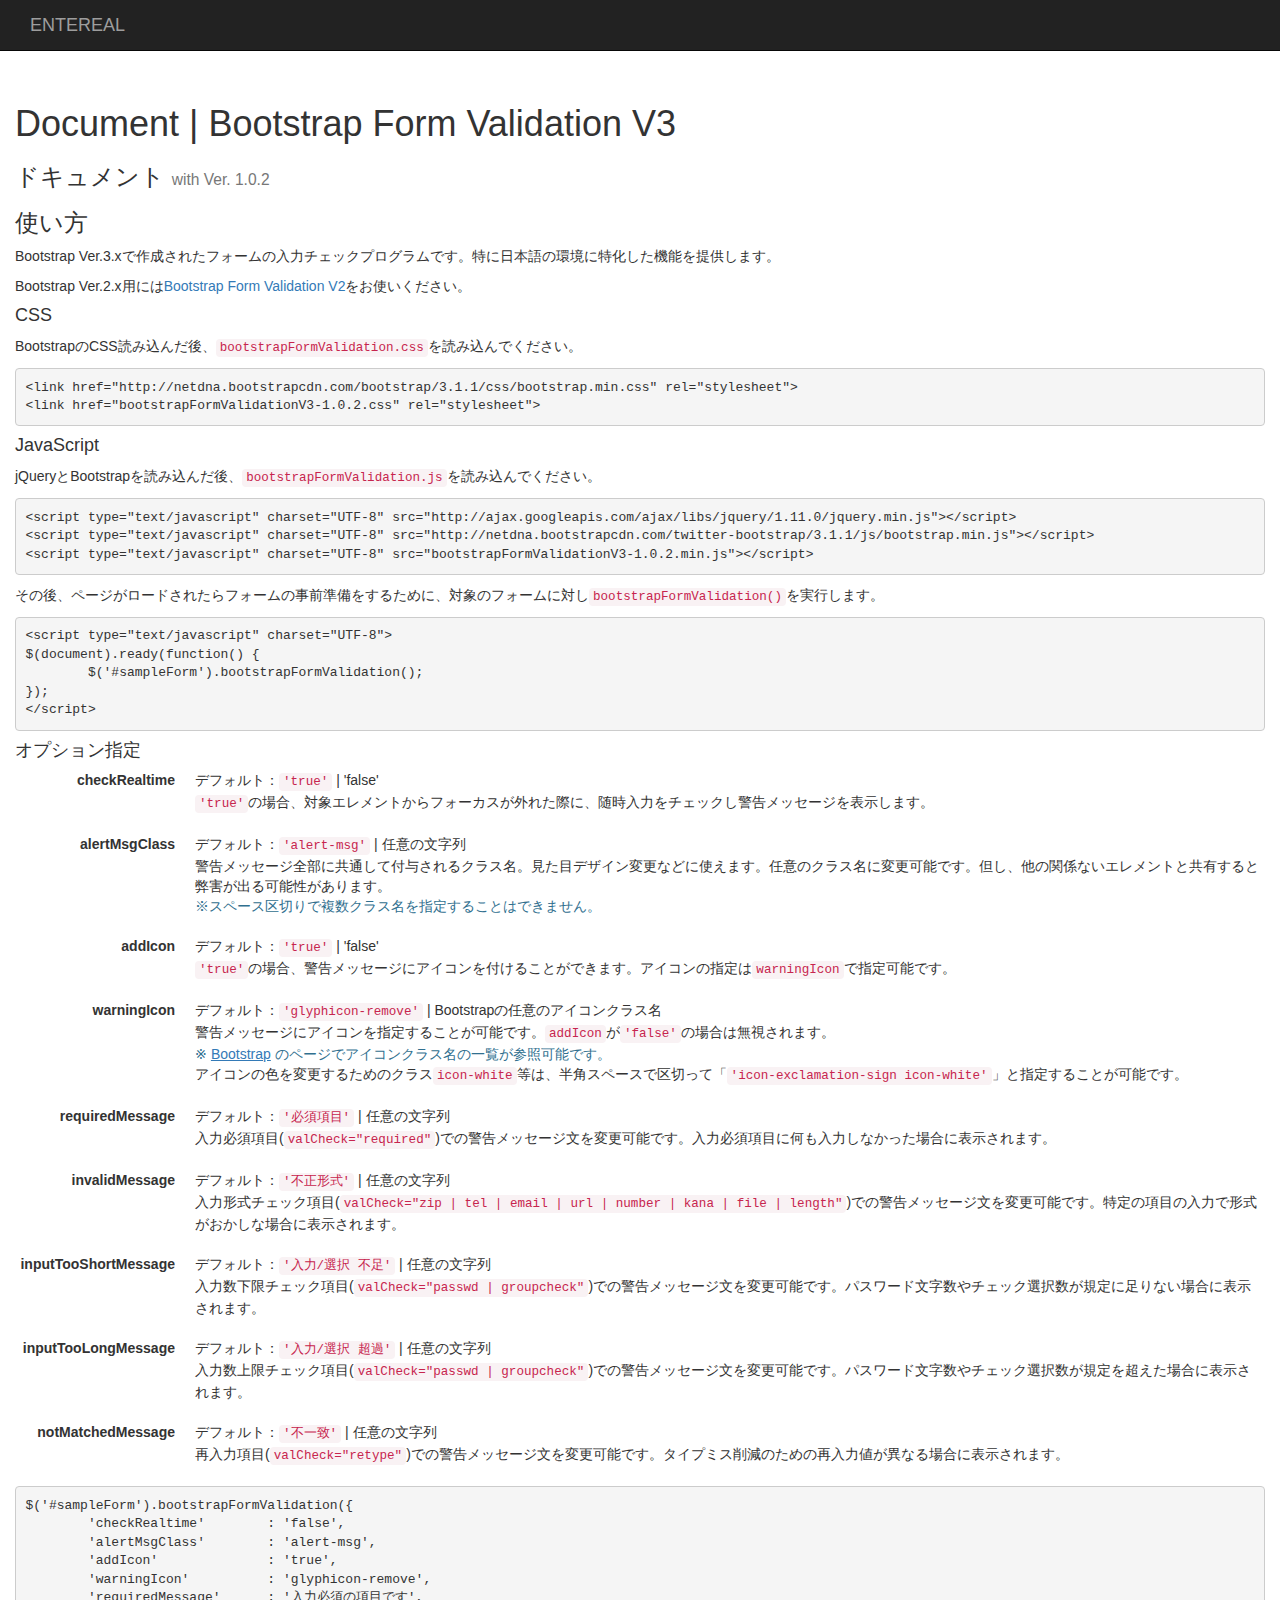
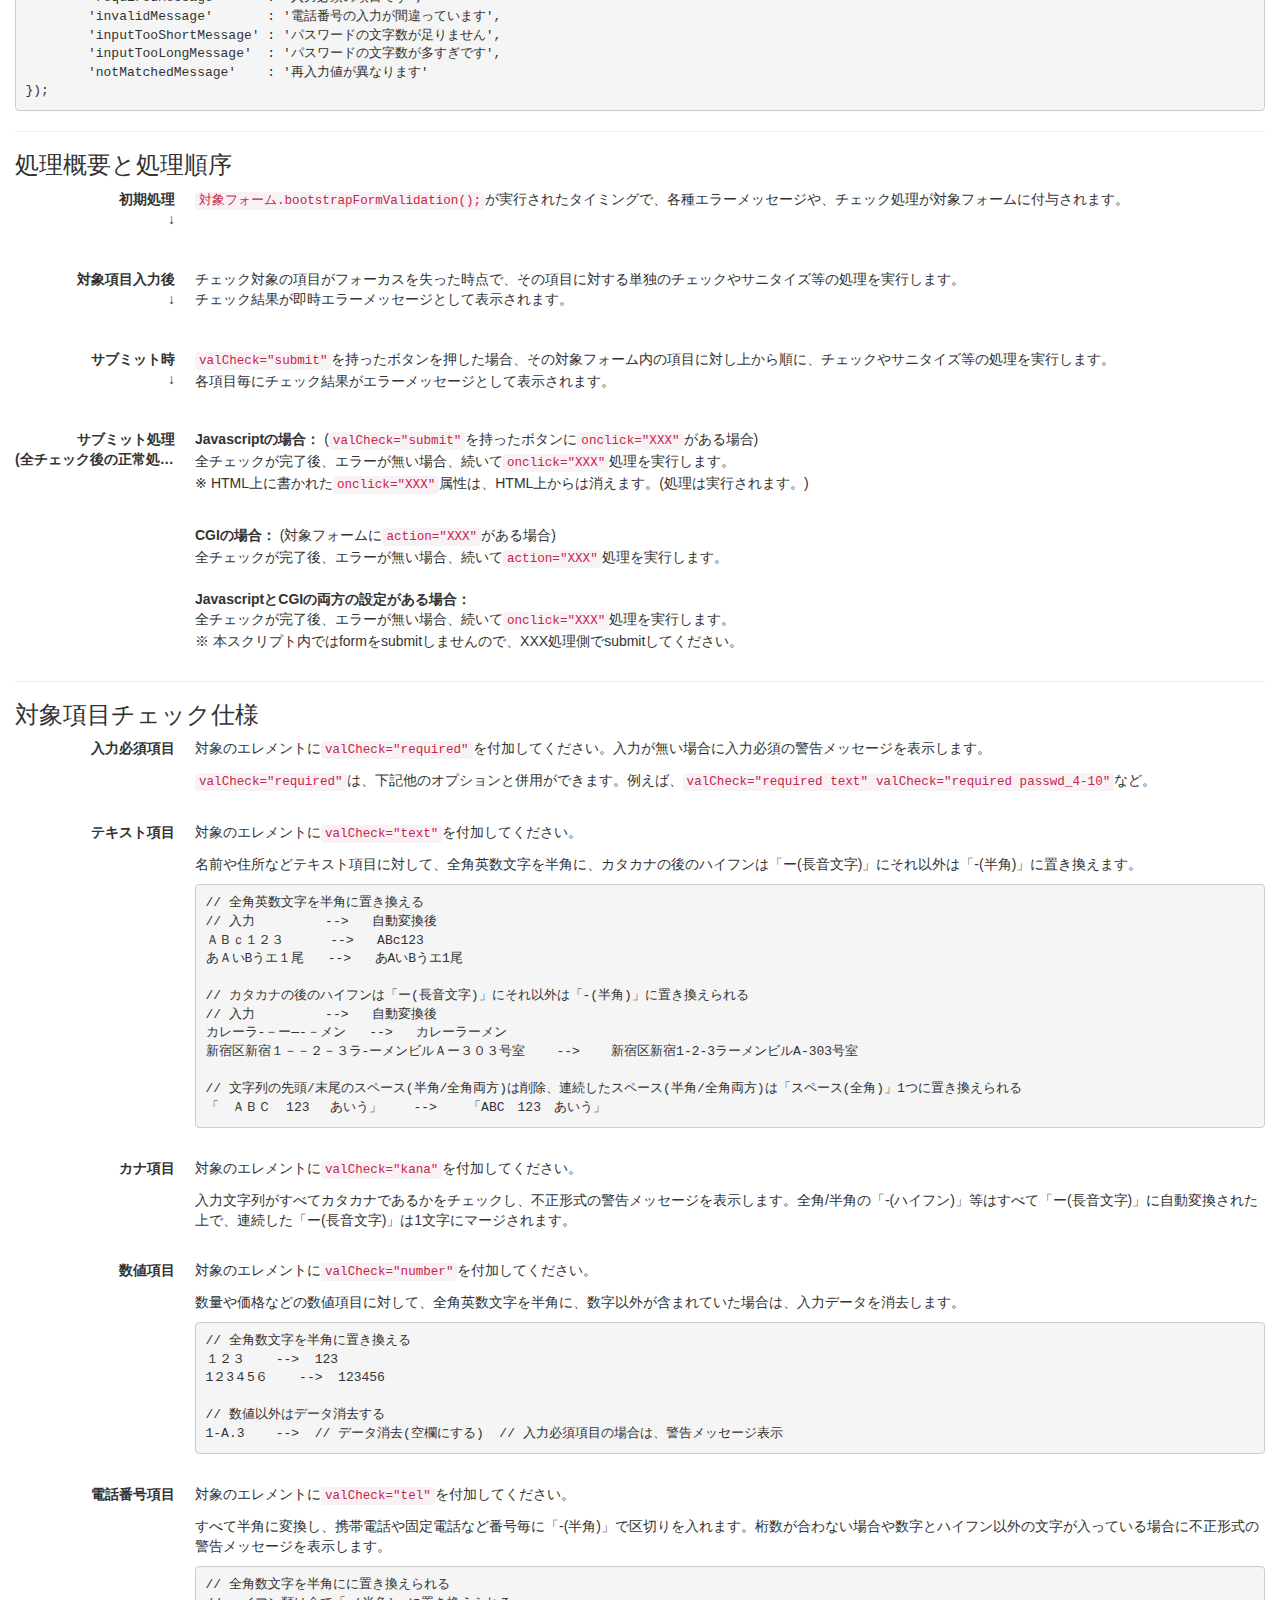
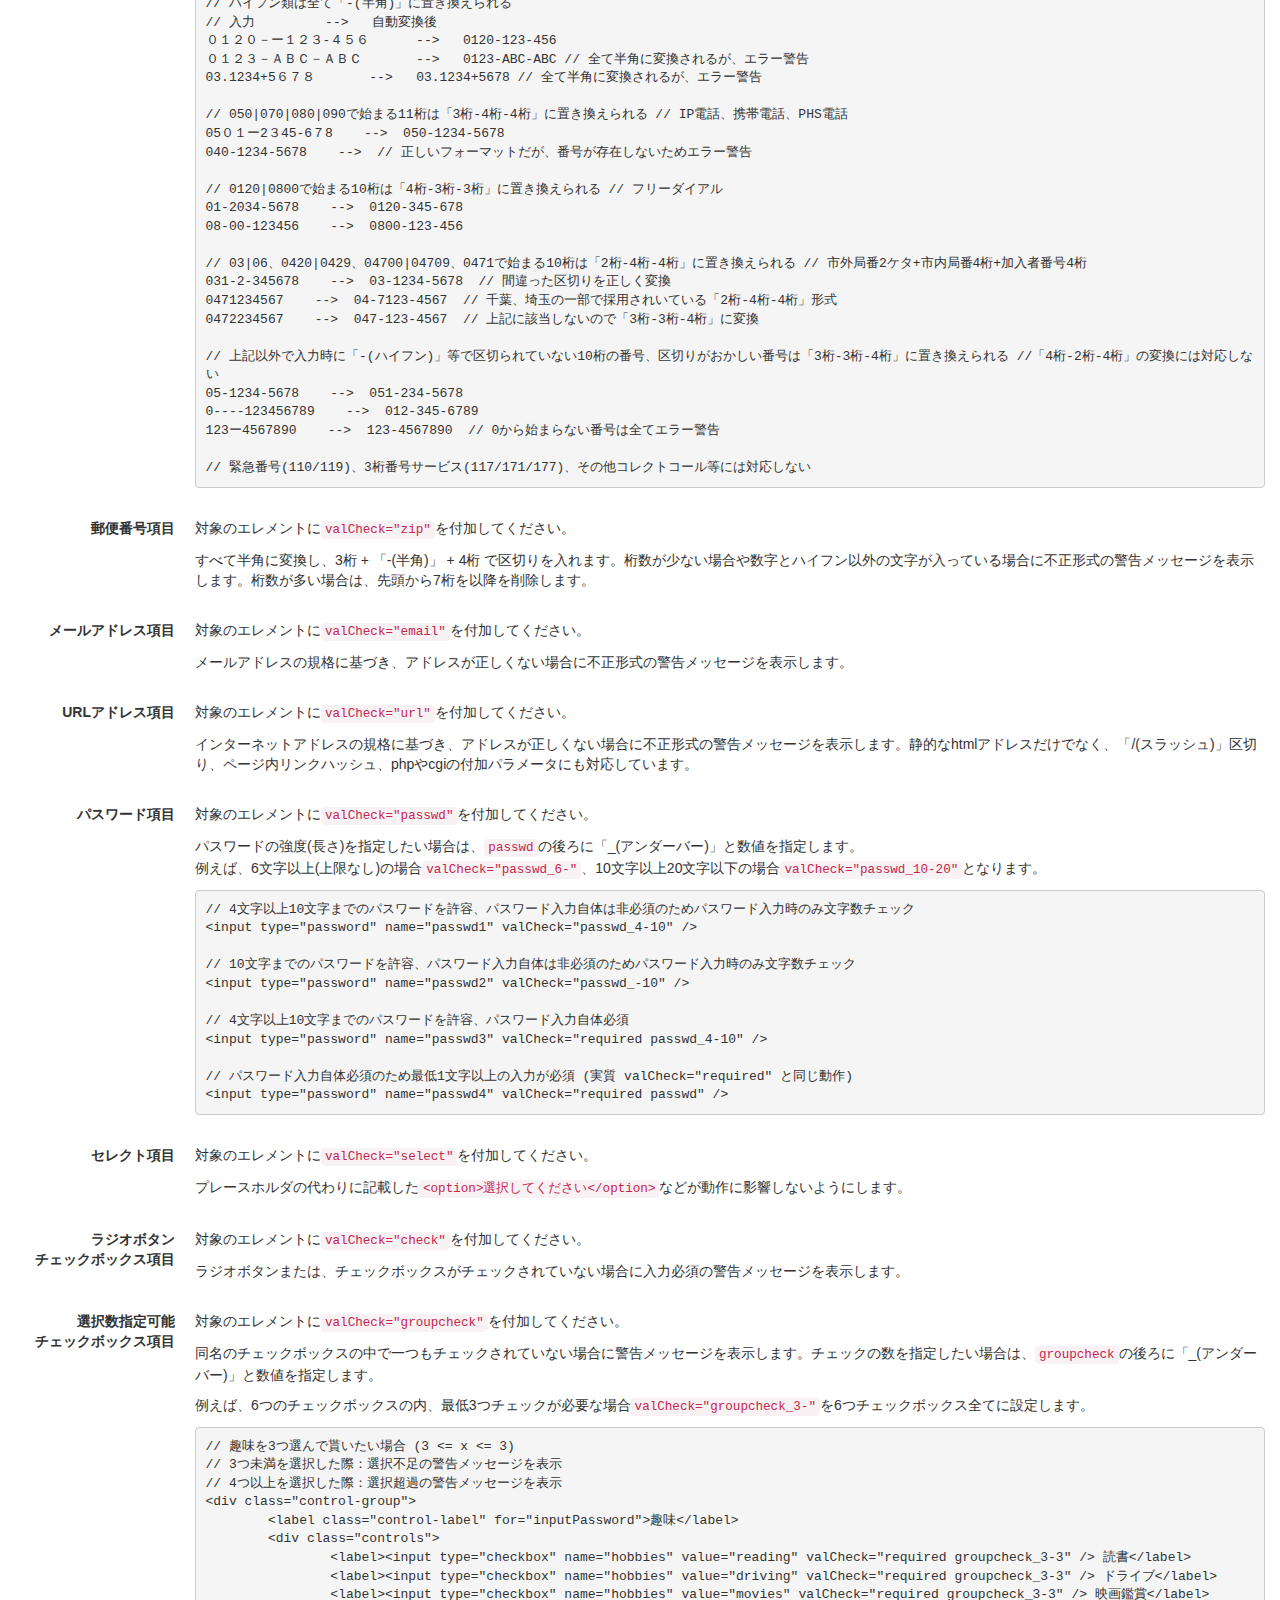
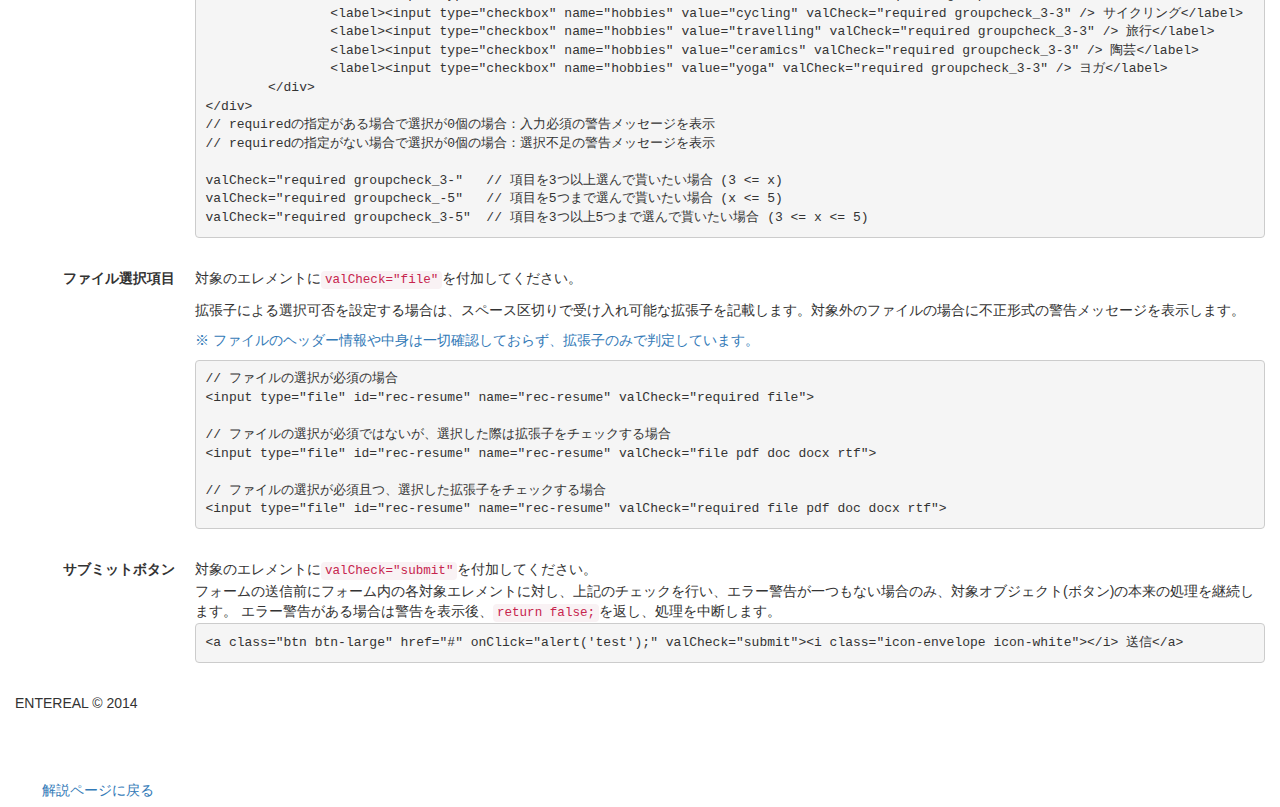
<file: bootstrapFormValidationV3-1.0.2/document.html>
﻿<!DOCTYPE html>
<html lang="ja-JP">
	<head>
		<meta http-equiv="content-type" content="text/html; charset=UTF-8">
		<meta charset="utf-8">
		<title>Document | Bootstrap Form Validation V3</title>
		<meta name="viewport" content="width=device-width, initial-scale=1.0">

		<!-- styles -->
		<link rel="stylesheet" type="text/css" href="http://netdna.bootstrapcdn.com/bootstrap/3.1.1/css/bootstrap.min.css" media="all">
		<style type="text/css">
		.dlWideBottom dt,
		.dlWideBottom dd {
			margin-bottom: 20px;
		}
		</style>
	</head>

	<body>
		<div class="navbar navbar-inverse navbar-fixed-top">
			<div class="navbar-inner">
				<div class="container-fluid">
					<a class="navbar-brand" href="http://www.entereal.co.jp/">ENTEREAL</a>
				</div>
			</div>
		</div>

		<div class="container-fluid">
			<!-- Example row of columns -->
			<div class="row-fluid">
				<a class="btn" href="http://www.entereal.co.jp/dev_validationV3.html" style="margin-bottom:50px;"><i class="icon-chevron-left"></i>　解説ページに戻る</a>
				<h1>Document | Bootstrap Form Validation V3</h1>
				<h3>ドキュメント <small>with Ver. 1.0.2</small></h3>
			</div>

			<div class="row-fluid">
				<div>
					<h3>使い方</h3>
					<p>Bootstrap Ver.3.xで作成されたフォームの入力チェックプログラムです。特に日本語の環境に特化した機能を提供します。</p>
					<p class="text-error">Bootstrap Ver.2.x用には<a href="http://www.entereal.co.jp/dev_validationV2.html">Bootstrap Form Validation V2</a>をお使いください。</p>
				</div>

				<div>
					<h4>CSS</h4>
					<dd>
						<p>BootstrapのCSS読み込んだ後、<code>bootstrapFormValidation.css</code>を読み込んでください。</p>
<pre><code>&lt;link href="http://netdna.bootstrapcdn.com/bootstrap/3.1.1/css/bootstrap.min.css" rel="stylesheet"&gt;
&lt;link href="bootstrapFormValidationV3-1.0.2.css" rel="stylesheet"&gt;
</code></pre>
					</dd>
				</div>

				<div>
					<h4>JavaScript</h4>
					<dd>
						<p>jQueryとBootstrapを読み込んだ後、<code>bootstrapFormValidation.js</code>を読み込んでください。</p>
<pre><code>&lt;script type="text/javascript" charset="UTF-8" src="http://ajax.googleapis.com/ajax/libs/jquery/1.11.0/jquery.min.js"&gt;&lt;/script&gt;
&lt;script type="text/javascript" charset="UTF-8" src="http://netdna.bootstrapcdn.com/twitter-bootstrap/3.1.1/js/bootstrap.min.js"&gt;&lt;/script&gt;
&lt;script type="text/javascript" charset="UTF-8" src="bootstrapFormValidationV3-1.0.2.min.js"&gt;&lt;/script&gt;
</code></pre>

						<p>その後、ページがロードされたらフォームの事前準備をするために、対象のフォームに対し<code>bootstrapFormValidation()</code>を実行します。</p>
<pre><code>&lt;script type="text/javascript" charset="UTF-8"&gt;
&#36;(document).ready(function() {
	&#36;('#sampleForm').bootstrapFormValidation();
});
&lt;/script&gt;
</code></pre>
					</dd>
				</div>

				<div>
					<h4>オプション指定</h4>
					<dl class="dl-horizontal dlWideBottom dlStriped">
						<dt>checkRealtime</dt>
						<dd>
							デフォルト：<code>'true'</code> | 'false'<br />
							<code>'true'</code>の場合、対象エレメントからフォーカスが外れた際に、随時入力をチェックし警告メッセージを表示します。
						</dd>

						<dt>alertMsgClass</dt>
						<dd>
							デフォルト：<code>'alert-msg'</code> | 任意の文字列<br />
							警告メッセージ全部に共通して付与されるクラス名。見た目デザイン変更などに使えます。任意のクラス名に変更可能です。但し、他の関係ないエレメントと共有すると弊害が出る可能性があります。<br />
							<span class="text-info">※スペース区切りで複数クラス名を指定することはできません。</span>
						</dd>

						<dt>addIcon</dt>
						<dd>
							デフォルト：<code>'true'</code> | 'false'<br />
							<code>'true'</code>の場合、警告メッセージにアイコンを付けることができます。アイコンの指定は<code>warningIcon</code>で指定可能です。
						</dd>

						<dt>warningIcon</dt>
						<dd>
							デフォルト：<code>'glyphicon-remove'</code> | Bootstrapの任意のアイコンクラス名<br />
							警告メッセージにアイコンを指定することが可能です。<code>addIcon</code>が<code>'false'</code>の場合は無視されます。<br />
							<span class="text-info">※ <a href="http://getbootstrap.com/components/#glyphicons" target="_blank" style="text-decoration:underline;">Bootstrap</a> のページでアイコンクラス名の一覧が参照可能です。</span><br />
							アイコンの色を変更するためのクラス<code>icon-white</code>等は、半角スペースで区切って「<code>'icon-exclamation-sign icon-white'</code>」と指定することが可能です。
						</dd>

						<dt>requiredMessage</dt>
						<dd>
							デフォルト：<code>'必須項目'</code> | 任意の文字列<br />
							入力必須項目(<code>valCheck="required"</code>)での警告メッセージ文を変更可能です。入力必須項目に何も入力しなかった場合に表示されます。
						</dd>

						<dt>invalidMessage</dt>
						<dd>
							デフォルト：<code>'不正形式'</code> | 任意の文字列<br />
							入力形式チェック項目(<code>valCheck="zip | tel | email | url | number | kana | file | length"</code>)での警告メッセージ文を変更可能です。特定の項目の入力で形式がおかしな場合に表示されます。
						</dd>

						<dt>inputTooShortMessage</dt>
						<dd>
							デフォルト：<code>'入力/選択 不足'</code> | 任意の文字列<br />
							入力数下限チェック項目(<code>valCheck="passwd | groupcheck"</code>)での警告メッセージ文を変更可能です。パスワード文字数やチェック選択数が規定に足りない場合に表示されます。
						</dd>

						<dt>inputTooLongMessage</dt>
						<dd>
							デフォルト：<code>'入力/選択 超過'</code> | 任意の文字列<br />
							入力数上限チェック項目(<code>valCheck="passwd | groupcheck"</code>)での警告メッセージ文を変更可能です。パスワード文字数やチェック選択数が規定を超えた場合に表示されます。
						</dd>

						<dt>notMatchedMessage</dt>
						<dd>
							デフォルト：<code>'不一致'</code> | 任意の文字列<br />
							再入力項目(<code>valCheck="retype"</code>)での警告メッセージ文を変更可能です。タイプミス削減のための再入力値が異なる場合に表示されます。
						</dd>
					</dl>
<pre><code>&#36;('#sampleForm').bootstrapFormValidation({
	'checkRealtime'        : 'false',
	'alertMsgClass'        : 'alert-msg',
	'addIcon'              : 'true',
	'warningIcon'          : 'glyphicon-remove',
	'requiredMessage'      : '入力必須の項目です',
	'invalidMessage'       : '電話番号の入力が間違っています',
	'inputTooShortMessage' : 'パスワードの文字数が足りません',
	'inputTooLongMessage'  : 'パスワードの文字数が多すぎです',
	'notMatchedMessage'    : '再入力値が異なります'
});
</code></pre>
				</div>
			</div>

			<hr class="soften" />

			<div class="row-fluid">
				<h3>処理概要と処理順序</h3>
				<div>
					<dl class="dl-horizontal dlWideBottom">
						<dt>初期処理<br>↓　　</dt>
						<dd>
							<code>対象フォーム.bootstrapFormValidation();</code>が実行されたタイミングで、各種エラーメッセージや、チェック処理が対象フォームに付与されます。
						</dd>

						<dt>対象項目入力後<br>↓　　</dt>
						<dd>
							チェック対象の項目がフォーカスを失った時点で、その項目に対する単独のチェックやサニタイズ等の処理を実行します。<br>
							チェック結果が即時エラーメッセージとして表示されます。
						</dd>

						<dt>サブミット時<br>↓　　</dt>
						<dd>
							<code>valCheck="submit"</code>を持ったボタンを押した場合、その対象フォーム内の項目に対し上から順に、チェックやサニタイズ等の処理を実行します。<br>
							各項目毎にチェック結果がエラーメッセージとして表示されます。
						</dd>

						<dt>サブミット処理<br>(全チェック後の正常処理)</dt>
						<dd>
							<strong>Javascriptの場合：</strong>
							(<code>valCheck="submit"</code>を持ったボタンに<code>onclick="XXX"</code>がある場合)<br>
							全チェックが完了後、エラーが無い場合、続いて<code>onclick="XXX"</code>処理を実行します。
							<p class="text-error">※ HTML上に書かれた<code>onclick="XXX"</code>属性は、HTML上からは消えます。(処理は実行されます。)</p><br>

							<strong>CGIの場合：</strong>
							(対象フォームに<code>action="XXX"</code>がある場合)<br>
							全チェックが完了後、エラーが無い場合、続いて<code>action="XXX"</code>処理を実行します。<br><br>

							<strong>JavascriptとCGIの両方の設定がある場合：</strong><br>
							全チェックが完了後、エラーが無い場合、続いて<code>onclick="XXX"</code>処理を実行します。
							<p class="text-error">※ 本スクリプト内ではformをsubmitしませんので、XXX処理側でsubmitしてください。</p>
						</dd>
					</dl>
				</div>
			</div>

			<hr class="soften" />

			<div class="row-fluid">
				<h3>対象項目チェック仕様</h3>
				<div>
					<dl class="dl-horizontal dlWideBottom">
						<dt>入力必須項目</dt>
						<dd>
							<p>対象のエレメントに<code>valCheck="required"</code>を付加してください。入力が無い場合に入力必須の警告メッセージを表示します。</p>
							<p><code>valCheck="required"</code>は、下記他のオプションと併用ができます。例えば、<code>valCheck="required text"</code><code>valCheck="required passwd_4-10"</code>など。</p>
						</dd>

						<dt>テキスト項目</dt>
						<dd>
							<p>対象のエレメントに<code>valCheck="text"</code>を付加してください。</p>
							<p>名前や住所などテキスト項目に対して、全角英数文字を半角に、カタカナの後のハイフンは「ー(長音文字)」にそれ以外は「-(半角)」に置き換えます。</p>
<pre><code>// 全角英数文字を半角に置き換える
// 入力         -->   自動変換後
ＡＢｃ１２３      -->   ABc123
あＡいBうエ１尾   -->   あAいBうエ1尾

// カタカナの後のハイフンは「ー(長音文字)」にそれ以外は「-(半角)」に置き換えられる
// 入力         -->   自動変換後
カレーラ-－ー―‐－メン   -->   カレーラーメン
新宿区新宿１－－２－３ラ-ーメンビルＡー３０３号室    -->    新宿区新宿1-2-3ラーメンビルA-303号室

// 文字列の先頭/末尾のスペース(半角/全角両方)は削除、連続したスペース(半角/全角両方)は「スペース(全角)」1つに置き換えられる
「　ＡＢＣ  123　 あいう」    -->    「ABC　123　あいう」
</code></pre>
						</dd>

						<dt>カナ項目</dt>
						<dd>
							<p>対象のエレメントに<code>valCheck="kana"</code>を付加してください。</p>
							<p>入力文字列がすべてカタカナであるかをチェックし、不正形式の警告メッセージを表示します。全角/半角の「-(ハイフン)」等はすべて「ー(長音文字)」に自動変換された上で、連続した「ー(長音文字)」は1文字にマージされます。</p>
						</dd>

						<dt>数値項目</dt>
						<dd>
							<p>対象のエレメントに<code>valCheck="number"</code>を付加してください。</p>
							<p>数量や価格などの数値項目に対して、全角英数文字を半角に、数字以外が含まれていた場合は、入力データを消去します。</p>
<pre><code>// 全角数文字を半角に置き換える
１２３    -->  123
1２3４5６    -->  123456

// 数値以外はデータ消去する
1-A.3    -->  // データ消去(空欄にする)  // 入力必須項目の場合は、警告メッセージ表示
</code></pre>
						</dd>

						<dt>電話番号項目</dt>
						<dd>
							<p>対象のエレメントに<code>valCheck="tel"</code>を付加してください。</p>
							<p>すべて半角に変換し、携帯電話や固定電話など番号毎に「-(半角)」で区切りを入れます。桁数が合わない場合や数字とハイフン以外の文字が入っている場合に不正形式の警告メッセージを表示します。</p>
<pre><code>// 全角数文字を半角にに置き換えられる
// ハイフン類は全て「-(半角)」に置き換えられる
// 入力         -->   自動変換後
０１２０－ー１２３-４５６      -->   0120-123-456
０１２３－ＡＢＣ－ＡＢＣ       -->   0123-ABC-ABC // 全て半角に変換されるが、エラー警告
03.1234+5６７８       -->   03.1234+5678 // 全て半角に変換されるが、エラー警告

// 050|070|080|090で始まる11桁は「3桁-4桁-4桁」に置き換えられる // IP電話、携帯電話、PHS電話
05０１ー2３45-6７8    -->  050-1234-5678
040-1234-5678    -->  // 正しいフォーマットだが、番号が存在しないためエラー警告

// 0120|0800で始まる10桁は「4桁-3桁-3桁」に置き換えられる // フリーダイアル
01-2034-5678    -->  0120-345-678
08-00-123456    -->  0800-123-456

// 03|06、0420|0429、04700|04709、0471で始まる10桁は「2桁-4桁-4桁」に置き換えられる // 市外局番2ケタ+市内局番4桁+加入者番号4桁
031-2-345678    -->  03-1234-5678  // 間違った区切りを正しく変換
0471234567    -->  04-7123-4567  // 千葉、埼玉の一部で採用されいている「2桁-4桁-4桁」形式
0472234567    -->  047-123-4567  // 上記に該当しないので「3桁-3桁-4桁」に変換

// 上記以外で入力時に「-(ハイフン)」等で区切られていない10桁の番号、区切りがおかしい番号は「3桁-3桁-4桁」に置き換えられる //「4桁-2桁-4桁」の変換には対応しない
05-1234-5678    -->  051-234-5678
0----123456789    -->  012-345-6789
123ー4567890    -->  123-4567890  // 0から始まらない番号は全てエラー警告

// 緊急番号(110/119)、3桁番号サービス(117/171/177)、その他コレクトコール等には対応しない
</code></pre>
						</dd>

						<dt>郵便番号項目</dt>
						<dd>
							<p>対象のエレメントに<code>valCheck="zip"</code>を付加してください。</p>
							<p>すべて半角に変換し、3桁 + 「-(半角)」 + 4桁 で区切りを入れます。桁数が少ない場合や数字とハイフン以外の文字が入っている場合に不正形式の警告メッセージを表示します。桁数が多い場合は、先頭から7桁を以降を削除します。</p>
						</dd>

						<dt>メールアドレス項目</dt>
						<dd>
							<p>対象のエレメントに<code>valCheck="email"</code>を付加してください。</p>
							<p>メールアドレスの規格に基づき、アドレスが正しくない場合に不正形式の警告メッセージを表示します。</p>
						</dd>

						<dt>URLアドレス項目</dt>
						<dd>
							<p>対象のエレメントに<code>valCheck="url"</code>を付加してください。</p>
							<p>インターネットアドレスの規格に基づき、アドレスが正しくない場合に不正形式の警告メッセージを表示します。静的なhtmlアドレスだけでなく、「/(スラッシュ)」区切り、ページ内リンクハッシュ、phpやcgiの付加パラメータにも対応しています。</p>
						</dd>

						<dt>パスワード項目</dt>
						<dd>
							<p>対象のエレメントに<code>valCheck="passwd"</code>を付加してください。</p>
							<p>パスワードの強度(長さ)を指定したい場合は、<code>passwd</code>の後ろに「_(アンダーバー)」と数値を指定します。<br />例えば、6文字以上(上限なし)の場合<code>valCheck="passwd_6-"</code>、10文字以上20文字以下の場合<code>valCheck="passwd_10-20"</code>となります。</p>
<pre><code>// 4文字以上10文字までのパスワードを許容、パスワード入力自体は非必須のためパスワード入力時のみ文字数チェック
&lt;input type="password" name="passwd1" valCheck="passwd_4-10" /&gt;

// 10文字までのパスワードを許容、パスワード入力自体は非必須のためパスワード入力時のみ文字数チェック
&lt;input type="password" name="passwd2" valCheck="passwd_-10" /&gt;

// 4文字以上10文字までのパスワードを許容、パスワード入力自体必須
&lt;input type="password" name="passwd3" valCheck="required passwd_4-10" /&gt;

// パスワード入力自体必須のため最低1文字以上の入力が必須 (実質 valCheck="required" と同じ動作)
&lt;input type="password" name="passwd4" valCheck="required passwd" /&gt;
</code></pre>
						</dd>

						<dt>セレクト項目</dt>
						<dd>
							<p>対象のエレメントに<code>valCheck="select"</code>を付加してください。</p>
							<p>プレースホルダの代わりに記載した<code>&lt;option&gt;選択してください&lt;/option&gt;</code>などが動作に影響しないようにします。</p>
						</dd>

						<dt>ラジオボタン<br />チェックボックス項目</dt>
						<dd>
							<p>対象のエレメントに<code>valCheck="check"</code>を付加してください。</p>
							<p>ラジオボタンまたは、チェックボックスがチェックされていない場合に入力必須の警告メッセージを表示します。</p>
						</dd>

						<dt>選択数指定可能<br />チェックボックス項目</dt>
						<dd>
							<p>対象のエレメントに<code>valCheck="groupcheck"</code>を付加してください。</p>
							<p>同名のチェックボックスの中で一つもチェックされていない場合に警告メッセージを表示します。チェックの数を指定したい場合は、<code>groupcheck</code>の後ろに「_(アンダーバー)」と数値を指定します。</p>
							<p>例えば、6つのチェックボックスの内、最低3つチェックが必要な場合<code>valCheck="groupcheck_3-"</code>を6つチェックボックス全てに設定します。</p>
<pre><code>// 趣味を3つ選んで貰いたい場合 (3 <= x <= 3)
// 3つ未満を選択した際：選択不足の警告メッセージを表示
// 4つ以上を選択した際：選択超過の警告メッセージを表示
&lt;div class="control-group"&gt;
	&lt;label class="control-label" for="inputPassword"&gt;趣味&lt;/label&gt;
	&lt;div class="controls"&gt;
		&lt;label&gt;&lt;input type="checkbox" name="hobbies" value="reading" valCheck="required groupcheck_3-3" /&gt; 読書&lt;/label&gt;
		&lt;label&gt;&lt;input type="checkbox" name="hobbies" value="driving" valCheck="required groupcheck_3-3" /&gt; ドライブ&lt;/label&gt;
		&lt;label&gt;&lt;input type="checkbox" name="hobbies" value="movies" valCheck="required groupcheck_3-3" /&gt; 映画鑑賞&lt;/label&gt;
		&lt;label&gt;&lt;input type="checkbox" name="hobbies" value="cycling" valCheck="required groupcheck_3-3" /&gt; サイクリング&lt;/label&gt;
		&lt;label&gt;&lt;input type="checkbox" name="hobbies" value="travelling" valCheck="required groupcheck_3-3" /&gt; 旅行&lt;/label&gt;
		&lt;label&gt;&lt;input type="checkbox" name="hobbies" value="ceramics" valCheck="required groupcheck_3-3" /&gt; 陶芸&lt;/label&gt;
		&lt;label&gt;&lt;input type="checkbox" name="hobbies" value="yoga" valCheck="required groupcheck_3-3" /&gt; ヨガ&lt;/label&gt;
	&lt;/div&gt;
&lt;/div&gt;
// requiredの指定がある場合で選択が0個の場合：入力必須の警告メッセージを表示
// requiredの指定がない場合で選択が0個の場合：選択不足の警告メッセージを表示

valCheck="required groupcheck_3-"   // 項目を3つ以上選んで貰いたい場合 (3 <= x)
valCheck="required groupcheck_-5"   // 項目を5つまで選んで貰いたい場合 (x <= 5)
valCheck="required groupcheck_3-5"  // 項目を3つ以上5つまで選んで貰いたい場合 (3 <= x <= 5)
</code></pre>
						</dd>

						<dt>ファイル選択項目</dt>
						<dd>
							<p>対象のエレメントに<code>valCheck="file"</code>を付加してください。</p>
							<p>拡張子による選択可否を設定する場合は、スペース区切りで受け入れ可能な拡張子を記載します。対象外のファイルの場合に不正形式の警告メッセージを表示します。</p>
							<p class="text-primary">※ ファイルのヘッダー情報や中身は一切確認しておらず、拡張子のみで判定しています。</p>
<pre><code>// ファイルの選択が必須の場合
&lt;input type="file" id="rec-resume" name="rec-resume" valCheck="required file"&gt;

// ファイルの選択が必須ではないが、選択した際は拡張子をチェックする場合
&lt;input type="file" id="rec-resume" name="rec-resume" valCheck="file pdf doc docx rtf"&gt;

// ファイルの選択が必須且つ、選択した拡張子をチェックする場合
&lt;input type="file" id="rec-resume" name="rec-resume" valCheck="required file pdf doc docx rtf"&gt;
</code></pre>
						</dd>

						<dt>サブミットボタン</dt>
						<dd>
							対象のエレメントに<code>valCheck="submit"</code>を付加してください。<br />
							フォームの送信前にフォーム内の各対象エレメントに対し、上記のチェックを行い、エラー警告が一つもない場合のみ、対象オブジェクト(ボタン)の本来の処理を継続します。
							エラー警告がある場合は警告を表示後、<code>return false;</code>を返し、処理を中断します。
<pre><code>&lt;a class="btn btn-large" href="#" onClick="alert('test');" valCheck="submit"&gt;&lt;i class="icon-envelope icon-white"&gt;&lt;/i&gt; 送信&lt;/a&gt;
</code></pre>
						</dd>
					</dl>
				</div>
			</div>

			<footer>
				<p>ENTEREAL &copy; 2014</p>
				<a class="btn" href="http://www.entereal.co.jp/dev_validationV3.html" style="margin-top:50px;"><i class="icon-chevron-left"></i>　解説ページに戻る</a>
			</footer>
		</div> <!-- /container -->

		<!-- javascript -->
		<script type="text/javascript" charset="UTF-8" src="http://ajax.googleapis.com/ajax/libs/jquery/1.11.0/jquery.min.js"></script>
		<script type="text/javascript" charset="UTF-8" src="http://netdna.bootstrapcdn.com/bootstrap/3.1.1/js/bootstrap.min.js"></script>
	</body>
</html>
</file>
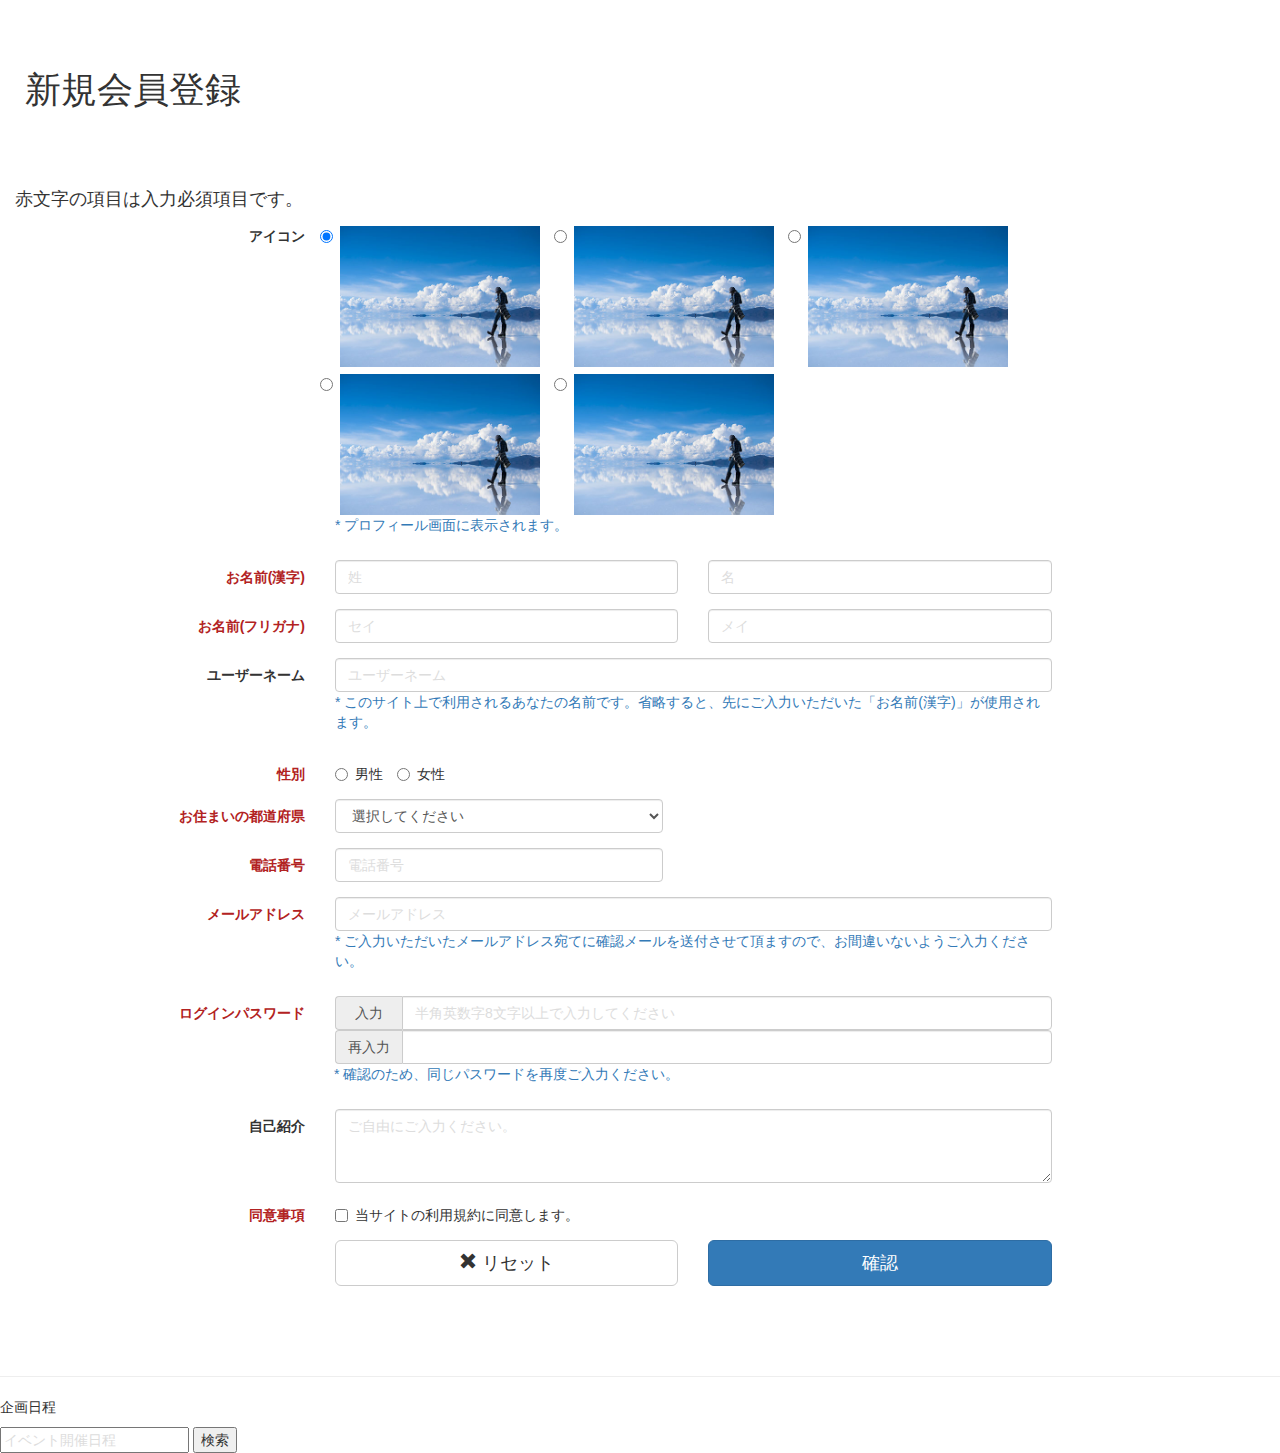
<file: bootstrapFormValidationV3-1.0.2/login.html>
<!DOCTYPE html>
<html lang="ja-JP">
	<head>
		<meta http-equiv="content-type" content="text/html; charset=UTF-8">
		<meta charset="utf-8">
		<title>新規会員登録画面</title>
		<meta name="viewport" content="width=device-width, initial-scale=1.0">

		<!-- styles -->
		<link rel="stylesheet" type="text/css" href="http://netdna.bootstrapcdn.com/bootstrap/3.1.1/css/bootstrap.min.css" media="all">
		<link rel="stylesheet" type="text/css" href="bootstrapFormValidationV3-1.0.2.css" media="all">
		<link href="js/themes/base/jquery.ui.all.css" rel="stylesheet" type="text/css" media="all" />
		<style type="text/css">
		.navbar .container .btn.btn-navbar {
			float: left !important;
		}
		#login-form-block {
			margin: 70px 0;
		}
		#sampleForm {
			margin: 50px 0;
		}
		.repuire {
			color: #b22222;
		}
		img {
			max-width: 200px;
		}
		</style>
	</head>

	<body>

		<div class="container-fluid">
			<!-- Example row of columns -->
			<div class="row" style="margin:50px 0 0 10px;">
				<h1>新規会員登録</h1>
			</div>

			<div id="login-form-block">
				<form id="login-form" class="form-horizontal" role="form" action="#" method="GET">
					<h4>赤文字の項目は入力必須項目です。</h4>

					<!-- イメージ画像 -->
					<div class="form-group">
						<label for="inputSex" class="col-sm-2 col-sm-offset-1 control-label">アイコン</label>
						<div class="col-sm-7">
							<div class="row">
								<label class="radio-inline">
									<input type="radio" id="inputSex" name="userImg" value="01" checked>
									<img src="img_tour_pic01.jpg">
								</label>
								<label class="radio-inline">
									<input type="radio" id="inputSex" name="userImg" value="02">
									<img src="img_tour_pic01.jpg">
								</label>
								<label class="radio-inline">
									<input type="radio" id="inputSex" name="userImg" value="03">
									<img src="img_tour_pic01.jpg">
								</label>
							</div>
							<div class="row">
								<label class="radio-inline">
									<input type="radio" id="inputSex" name="userImg" value="03">
									<img src="img_tour_pic01.jpg">
								</label>
								<label class="radio-inline">
									<input type="radio" id="inputSex" name="userImg" value="03">
									<img src="img_tour_pic01.jpg">
								</label>
							</div>
							<p class="text-primary">* プロフィール画面に表示されます。</p>
						</div>
					</div>

					<!-- お名前 -->
					<div class="form-group">
						<label for="inputName" class="col-sm-2 col-sm-offset-1 control-label"><span class="repuire">お名前(漢字)</span></label>
						<div class="col-sm-7">
							<div class="row">
								<div class="col-sm-6">
									<input type="text" id="inputName" class="form-control" name="surName" placeholder="姓" valCheck="required text">
								</div>
								<div class="col-sm-6">
									<input type="text" class="form-control" name="name" placeholder="名" valCheck="required text">
								</div>
							</div>
						</div>
					</div>

					<!-- フリガナ -->
					<div class="form-group">
						<label for="inputNameKana" class="col-sm-2 col-sm-offset-1 control-label"><span class="repuire">お名前(フリガナ)</span></label>
						<div class="col-sm-7">
							<div class="row">
								<div class="col-sm-6">
									<input type="text" id="inputNameKana" class="form-control" name="surNameKana" placeholder="セイ" valCheck="required kana">
								</div>
								<div class="col-sm-6">
									<input type="text" class="form-control" name="nameKana" placeholder="メイ" valCheck="required kana">
								</div>
							</div>
						</div>
					</div>

					<!-- ユーザネーム -->
					<div class="form-group">
						<label for="inputUserName" class="col-sm-2 col-sm-offset-1 control-label">ユーザーネーム</label>
						<div class="col-sm-7">
							<input type="text" class="form-control" id="inputUserName" name="userName" placeholder="ユーザーネーム" valCheck="required text">
							<p class="text-primary">* このサイト上で利用されるあなたの名前です。省略すると、先にご入力いただいた「お名前(漢字)」が使用されます。</p>
						</div>
					</div>

					<!-- 性別 -->
					<div class="form-group">
						<label for="inputSex" class="col-sm-2 col-sm-offset-1 control-label"><span class="repuire">性別</span></label>
						<div class="col-sm-7">
							<label class="radio-inline">
								<input type="radio" id="inputSex" name="sex" value="m" valCheck="required check"> 男性
							</label>
							<label class="radio-inline">
								<input type="radio" name="sex" value="w" valCheck="required check"> 女性
							</label>
						</div>
					</div>

					<!-- 住所 -->
					<div class="form-group">
						<label for="inputAddress" class="col-sm-2 col-sm-offset-1 control-label"><span class="repuire">お住まいの都道府県</span></label>
						<div class="col-sm-7">
							<div class="row col-sm-6">
								<select id="address" name="address" class="form-control" valCheck="required select">
									<option value="">選択してください</option>
									<option value="01">北海道</option>
									<option value="02">青森県</option>
								</select>
							</div>
						</div>
					</div>

					<!-- 電話番号 -->
					<div class="form-group">
						<label for="inputTel" class="col-sm-2 col-sm-offset-1 control-label"><span class="repuire">電話番号</span></label>
						<div class="col-sm-7">
							<div class="row col-sm-6">
								<input type="text" class="form-control" id="inputTel" name="tel" placeholder="電話番号" valCheck="required tel">
							</div>
						</div>
					</div>

					<!-- メールアドレス -->
					<div class="form-group">
						<label for="inputEmail" class="col-sm-2 col-sm-offset-1 control-label"><span class="repuire">メールアドレス</span></label>
						<div class="col-sm-7">
							<input type="email" class="form-control" id="inputEmail" name="mail" placeholder="メールアドレス" valCheck="required email">
							<p class="text-primary">* ご入力いただいたメールアドレス宛てに確認メールを送付させて頂ますので、お間違いないようご入力ください。</p>
						</div>
					</div>

					<!-- パスワード -->
					<div class="form-group">
						<label for="inputPw1" class="col-sm-2 col-sm-offset-1 control-label"><span class="repuire">ログインパスワード</span></label>
						<div class="col-sm-7">
							<div class="row">
								<div class="input-group">
									<span class="input-group-addon">入力　</span>
									<input type="password" class="form-control" id="inputPw1" placeholder="半角英数字8文字以上で入力してください"　valCheck="required passwd_8-">
								</div>

								<div class="input-group">
									<span class="input-group-addon">再入力</span>
									<input type="password" class="form-control" name="password" valCheck="retype">
								</div>
								<p class="text-primary">　* 確認のため、同じパスワードを再度ご入力ください。</p>
							</div>
						</div>
					</div>

					<div class="form-group">
						<label for="inputOtherText" class="col-sm-2 col-sm-offset-1 control-label">自己紹介</label>
						<div class="col-sm-7">
							<textarea id="inputOtherText" class="form-control" name="introduction" rows="3" placeholder="ご自由にご入力ください。" valCheck="text"></textarea>
						</div>
					</div>

					<div class="form-group">
						<label for="inputAgreement" class="col-sm-2 col-sm-offset-1 control-label"><span class="repuire">同意事項</span></label>
						<div class="col-sm-7">
							<div class="checkbox">
								<label>
									<input type="checkbox" id="inputAgreement1" name="agree" valCheck="required check">
									当サイトの利用規約に同意します。
								</label>
							</div>
						</div>
					</div>

					<div class="form-group">
						<div class="col-sm-offset-3 col-sm-7 text-center">
							<div class="row">
								<div class="col-sm-6">
									<button type="reset" class="btn btn-lg btn-block btn-default" onclick="location.reload();">
										<span class="glyphicon glyphicon-remove"></span> リセット
									</button>
								</div>

								<div class="col-sm-6">
									<input type="submit" class="btn btn-lg btn-block btn-primary" valCheck="submit" value="確認">
								</div>
							</div>
						</div>
					</div>
					<input type="hidden" name="action" value="user_login">
				</form>
			</div>

		</div> <!-- /container -->

		<hr>

		<p>企画日程</p>
		<form action="">
			<input type="text" name="event-start-date" id="datepicker" placeholder="イベント開催日程">
			<input type="submit" value="検索">
		</form>


		<!-- javascript -->
		<script type="text/javascript" charset="UTF-8" src="http://ajax.googleapis.com/ajax/libs/jquery/1.11.0/jquery.min.js"></script>
		<script type="text/javascript" charset="UTF-8" src="http://netdna.bootstrapcdn.com/bootstrap/3.1.1/js/bootstrap.min.js"></script>
		<script type="text/javascript" charset="UTF-8" src="bootstrapFormValidationV3-1.0.2.min.js"></script>
		<script type="text/javascript" src="js/jquery-ui-1.10.0.custom.min.js"></script>

		<script type="text/javascript" charset="UTF-8">
			$(document).ready(function() {
				$('#login-form').bootstrapFormValidation({
					'alertMsgClass'        : 'alert-msg',
					'addIcon'              : 'true',
					'warningIcon'          : 'glyphicon-remove',
					'requiredMessage'      : '入力必須項目です。',
					'invalidMessage'       : '不正な値です。',
					'inputTooShortMessage' : 'パスワードの文字数が不足しています。',
					'notMatchedMessage'    : '再入力値が異なります。'
				});

				$('#datepicker').datepicker({
					changeMonth: true,
					changeYear: true,
					dateFormat:'yy-mm-dd',
					minDate:'-0m-0d-1y',
					maxDate:'+0m+0d+1y',
					dayNamesMin:["日","月","火","水","木","金","土"],
					monthNamesShort:['1月','2月','3月','4月','5月','6月','7月','8月','9月','10月','11月','12月'],
					firstDay:0,
					showOtherMonths:'true',
					showMonthAfterYear:'true',
					yearSuffix: '年'
				});
			});
		</script>

	</body>
</html>
</file>
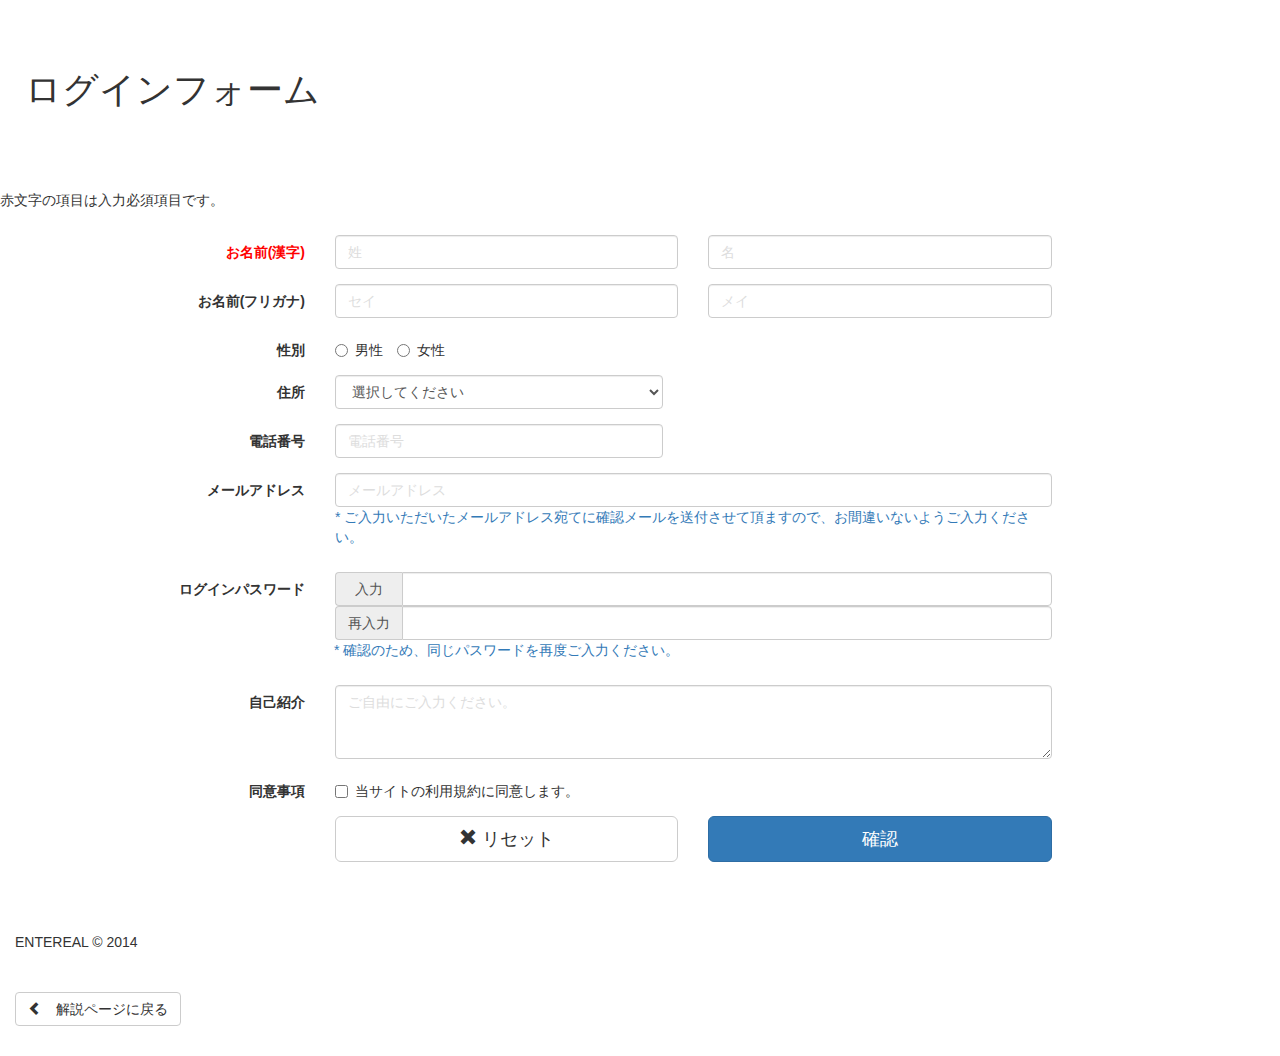
<file: bootstrapFormValidationV3-1.0.2/sample.html>
﻿<!DOCTYPE html>
<html lang="ja-JP">
	<head>
		<meta http-equiv="content-type" content="text/html; charset=UTF-8">
		<meta charset="utf-8">
		<title>新規会員登録画面</title>
		<meta name="viewport" content="width=device-width, initial-scale=1.0">

		<!-- styles -->
		<link rel="stylesheet" type="text/css" href="http://netdna.bootstrapcdn.com/bootstrap/3.1.1/css/bootstrap.min.css" media="all">
		<link rel="stylesheet" type="text/css" href="bootstrapFormValidationV3-1.0.2.css" media="all">
		<style type="text/css">
		.navbar .container .btn.btn-navbar {
			float: left !important;
		}
		#login-form-block {
			margin: 70px 0;
		}
		#sampleForm {
			margin: 50px 0;
		}
		.repuire {
			color: red;
		}
		</style>
	</head>

	<body>

		<div class="container-fluid">
			<!-- Example row of columns -->
			<div class="row" style="margin:50px 0 0 10px;">
				<h1>ログインフォーム</h1>
			</div>

			<div id="login-form-block">
				<form id="login-form" class="form-horizontal" role="form" action="#" method="GET">
					<!-- お名前 -->
					<div class="form-group">
						<p>赤文字の項目は入力必須項目です。</p>
					</div>
					<div class="form-group">
						<label for="inputName" class="col-sm-2 col-sm-offset-1 control-label"><span class="repuire">お名前(漢字)</span></label>
						<div class="col-sm-7">
							<div class="row">
								<div class="col-sm-6">
									<input type="text" id="inputName" class="form-control" name="surName" placeholder="姓" valCheck="required text">
								</div>
								<div class="col-sm-6">
									<input type="text" class="form-control" name="name" placeholder="名" valCheck="required text">
								</div>
							</div>
						</div>
					</div>

					<!-- フリガナ -->
					<div class="form-group">
						<label for="inputNameKana" class="col-sm-2 col-sm-offset-1 control-label">お名前(フリガナ)</label>
						<div class="col-sm-7">
							<div class="row">
								<div class="col-sm-6">
									<input type="text" id="inputNameKana" class="form-control" name="surNameKana" placeholder="セイ" valCheck="required kana">
								</div>
								<div class="col-sm-6">
									<input type="text" class="form-control" name="nameKana" placeholder="メイ" valCheck="required kana">
								</div>
							</div>
						</div>
					</div>

					<!-- 性別 -->
					<div class="form-group">
						<label for="inputSex" class="col-sm-2 col-sm-offset-1 control-label">性別</label>
						<div class="col-sm-7">
							<label class="radio-inline">
								<input type="radio" id="inputSex" name="sex" value="m" valCheck="required check"> 男性
							</label>
							<label class="radio-inline">
								<input type="radio" name="sex" value="w" valCheck="required check"> 女性
							</label>
						</div>
					</div>

					<!-- 住所 -->
					<div class="form-group">
						<label for="inputAddress" class="col-sm-2 col-sm-offset-1 control-label">住所</label>
						<div class="col-sm-7">
							<div class="row col-sm-6">
								<select id="address" name="address" class="form-control" valCheck="required select">
									<option value="">選択してください</option>
									<option value="01">北海道</option>
									<option value="02">青森県</option>
								</select>
							</div>
						</div>
					</div>

					<!-- 電話番号 -->
					<div class="form-group">
						<label for="inputTel" class="col-sm-2 col-sm-offset-1 control-label">電話番号</label>
						<div class="col-sm-7">
							<div class="row col-sm-6">
								<input type="text" class="form-control" id="inputTel" name="tel" placeholder="電話番号" valCheck="required tel">
							</div>
						</div>
					</div>

					<!-- メールアドレス -->
					<div class="form-group">
						<label for="inputEmail" class="col-sm-2 col-sm-offset-1 control-label">メールアドレス</label>
						<div class="col-sm-7">
							<input type="email" class="form-control" id="inputEmail" name="mail" placeholder="メールアドレス" valCheck="required email">
							<p class="text-primary">* ご入力いただいたメールアドレス宛てに確認メールを送付させて頂ますので、お間違いないようご入力ください。</p>
						</div>
					</div>

					<!-- パスワード -->
					<div class="form-group">
						<label for="inputPw1" class="col-sm-2 col-sm-offset-1 control-label">ログインパスワード</label>
						<div class="col-sm-7">
							<div class="row">
								<div class="input-group">
									<span class="input-group-addon">入力　</span>
									<input type="password" class="form-control" id="inputPw1" valCheck="required passwd_8-">
								</div>

								<div class="input-group">
									<span class="input-group-addon">再入力</span>
									<input type="password" class="form-control" name="" id="inputPw2" valCheck="retype">
								</div>
								<p class="text-primary">　* 確認のため、同じパスワードを再度ご入力ください。</p>
							</div>
						</div>
					</div>

					<div class="form-group">
						<label for="inputOtherText" class="col-sm-2 col-sm-offset-1 control-label">自己紹介</label>
						<div class="col-sm-7">
							<textarea id="inputOtherText" class="form-control" name="introduction" rows="3" placeholder="ご自由にご入力ください。" valCheck="text"></textarea>
						</div>
					</div>

					<div class="form-group">
						<label for="inputAgreement" class="col-sm-2 col-sm-offset-1 control-label">同意事項</label>
						<div class="col-sm-7">
							<div class="checkbox">
								<label>
									<input type="checkbox" id="inputAgreement1" valCheck="required groupcheck">
									当サイトの利用規約に同意します。
								</label>
							</div>
						</div>
					</div>

					<div class="form-group">
						<div class="col-sm-offset-3 col-sm-7 text-center">
							<div class="row">
								<div class="col-sm-6">
									<button type="reset" class="btn btn-lg btn-block btn-default" onclick="location.reload();">
										<span class="glyphicon glyphicon-remove"></span> リセット
									</button>
								</div>

								<div class="col-sm-6">
									<input type="submit" class="btn btn-lg btn-block btn-primary" valCheck="submit" value="確認">
								</div>
							</div>
						</div>
					</div>
					<input type="hidden" name="action" value="user_login">
				</form>
			</div>

			<footer>
				<p>ENTEREAL &copy; 2014</p>
				<a class="btn btn-default" href="http://www.entereal.co.jp/dev_validationV3.html" style="margin:30px 0;"><i class="glyphicon glyphicon-chevron-left"></i>　解説ページに戻る</a>
			</footer>
		</div> <!-- /container -->

		<!-- javascript -->
		<script type="text/javascript" charset="UTF-8" src="http://ajax.googleapis.com/ajax/libs/jquery/1.11.0/jquery.min.js"></script>
		<script type="text/javascript" charset="UTF-8" src="http://netdna.bootstrapcdn.com/bootstrap/3.1.1/js/bootstrap.min.js"></script>
		<script type="text/javascript" charset="UTF-8" src="bootstrapFormValidationV3-1.0.2.min.js"></script>
		<script type="text/javascript" charset="UTF-8">
			$(document).ready(function() {
				$('#login-form').bootstrapFormValidation({
					'alertMsgClass'        : 'alert-msg',
					'addIcon'              : 'true',
					'warningIcon'          : 'glyphicon-remove',
					'requiredMessage'      : '入力必須項目です。',
					'invalidMessage'       : '不正な電話番号です。',
					'inputTooShortMessage' : 'パスワードの文字数が不足しています。',
					'notMatchedMessage'    : '再入力値が異なります。'
				});

			});
		</script>

	</body>
</html>
</file>
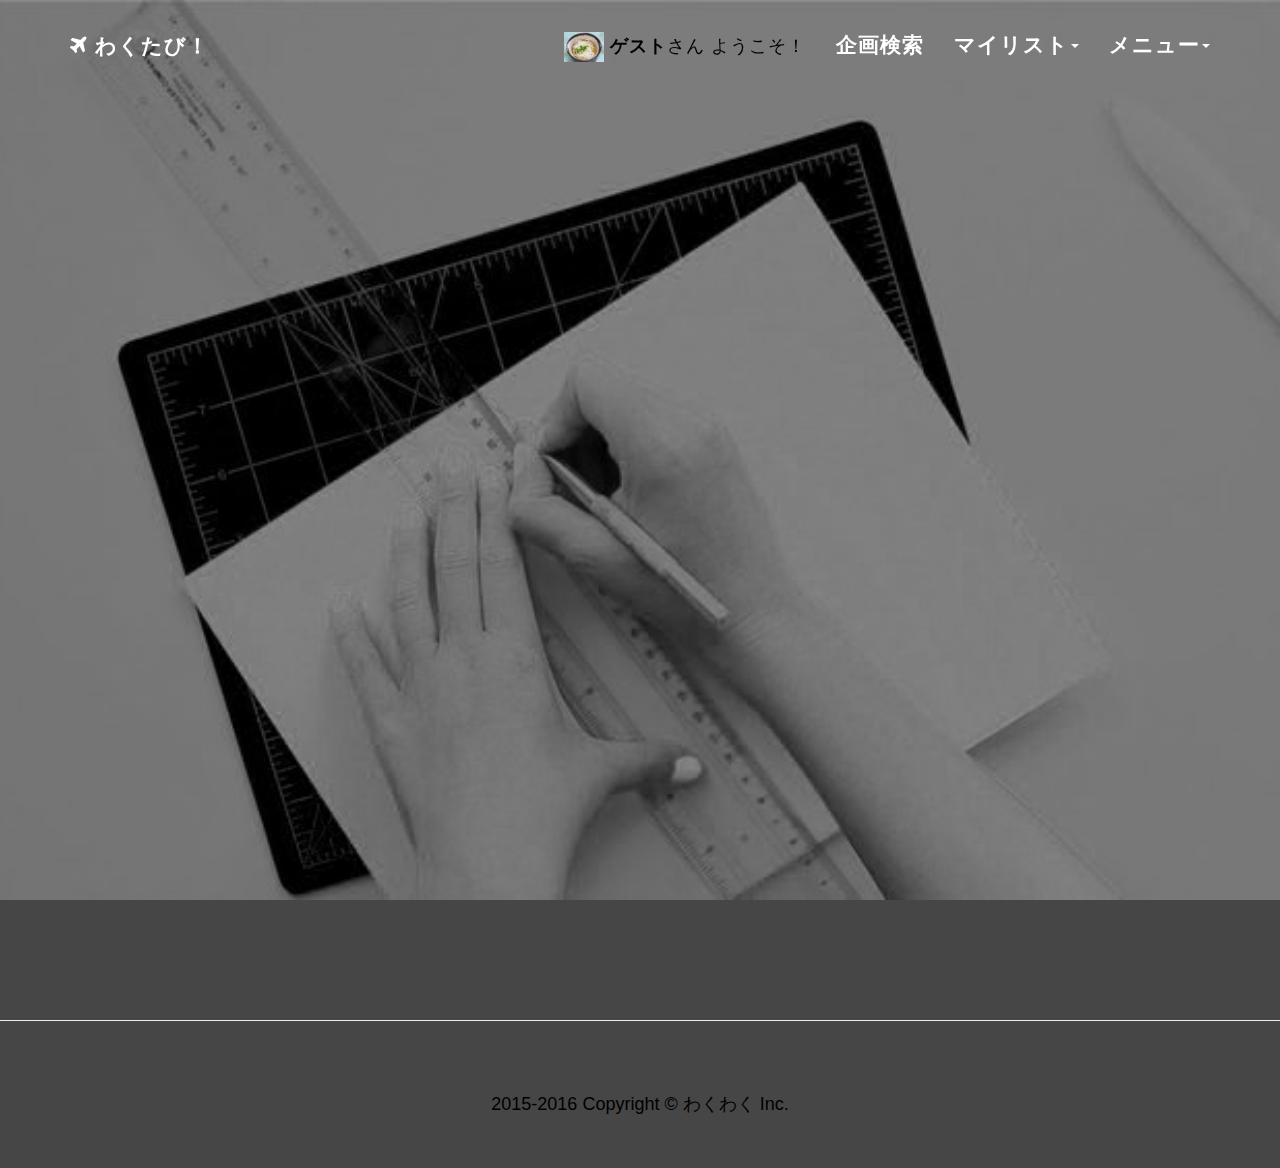
<file: startbootstrap-grayscale-1.0.6/gnav_login.html>
<!DOCTYPE html>
<html lang="ja">
<head>
    <meta charset="utf-8">
    <meta http-equiv="X-UA-Compatible" content="IE=edge">
    <meta name="viewport" content="width=device-width, initial-scale=1">
    <title>わくたび！　- 思い出を企画する - </title>

    <!-- Bootstrap CSS -->
    <link href="css/bootstrap.min.css" rel="stylesheet">
    <!-- オリジナルCSS -->
    <link href="css/grayscale.css" rel="stylesheet">
    <!-- Custom Fonts -->
    <link href="font-awesome/css/font-awesome.min.css" rel="stylesheet" type="text/css">
</head>

<body id="page-top" data-spy="scroll" data-target=".navbar-fixed-top">

    <!-- グローバルナビゲーション -->
    <nav class="navbar navbar-custom navbar-fixed-top" role="navigation">
        <div class="container">
            <div class="navbar-header">
                <button type="button" class="navbar-toggle" data-toggle="collapse" data-target=".navbar-main-collapse">
                    <i class="fa fa-bars"></i>
                </button>
                <a class="navbar-brand page-scroll" href="#page-top">
                    <i class="fa fa-plane"></i>
                    <span>わくたび！</span>
                </a>
            </div>

            <div class="collapse navbar-collapse navbar-right navbar-main-collapse">
                <p class="navbar-text">
                    <img src="img/udon.jpg" height="30" width="40">
                    <a class="welcome-msg" href="#">ゲスト</a>さん ようこそ！
                </p>
                <ul class="nav navbar-nav navbar-right">
                    <li class="hidden">
                        <a href="#page-top"></a>
                    </li>
                    <li>
                        <a href="#">企画検索</a>
                    </li>
                    <li class="dropdown">
                        <a href="#" class="dropdown-toggle" data-toggle="dropdown" role="button" aria-expanded="false">マイリスト<span class="caret"></span></a>
                        <ul class="dropdown-menu" role="menu">
                            <li>あなたが参加中の企画</li>
                            <li class="divider"></li>
                            <li><a href="#">そうだ、どっか行こう！</a></li>
                            <li><a href="#">そうだ、どっか行こう！</a></li>
                            <li><a href="#">そうだ、どっか行こう！</a></li>
                        </ul>
                    </li>
                    <li class="dropdown">
                        <a href="#" class="dropdown-toggle" data-toggle="dropdown" role="button" aria-expanded="false">メニュー<span class="caret"></span></a>
                        <ul class="dropdown-menu" role="menu">
                            <li><a href="#">プロフィール確認</a></li>
                            <li><a href="#">ログアウト</a></li>
                            <li><a href="#">運営問い合わせ</a></li>
                            <li><a href="#">免責事項</a></li>
                        </ul>
                    </li>
                </ul>
            </div><!-- .navbar-collapse -->
        </div><!-- .container -->
    </nav>

    <div style="height: 1000px;"></div>


    <hr>

    <!-- Footer -->
    <div id="footer">
        <div class="container text-center">
            <p>2015-2016 Copyright &copy; わくわく Inc.</p>
        </div>
    </div>


    <!-- jQuery -->
    <script src="js/jquery.js"></script>

    <!-- Bootstrap Core JavaScript -->
    <script src="js/bootstrap.min.js"></script>

    <!-- プラグイン JavaScript -->
    <script src="js/jquery.easing.min.js"></script>

    <!-- オリジナル JavaScript -->
    <script src="js/grayscale.js"></script>

    <script type="text/JavaScript">
        $(function(){
            $('.plan-item').each(function(i){
                var delaySpeed = 300;
                var fadeSpeed = 1000;
                $(this)
                    .delay(i*(delaySpeed))
                    .css({display:'block',opacity:'0'})
                    .animate({opacity:'1'},fadeSpeed);
            });

            $('.plan-item').hover(
                function(){
                    $(this)
                        .find('img')
                        .stop()
                        .fadeTo("10",1.0); // マウスオーバーで透明度を30%にする
                    $(this)
                        .find('.plan-thumbnail-info')
                        // .animate({backgroundColor: '#98fb98'});
                       .css("background-color", "#66cdaa");
                    $(this)
                        .find('.plan-detail')
                        .css("color", "#000");
                }, function(){
                    $(this)
                        .find('img')
                        .stop()
                        .fadeTo("10",0.5); // マウスアウトで透明度を100%に戻す
                    $(this)
                       .find('.plan-thumbnail-info')
                       .css("background-color", "#fff");
                    $(this)
                        .find('.plan-detail')
                        .css("color", "gray");
                }
            );
        });
    </script>

</body>

</html>
</file>
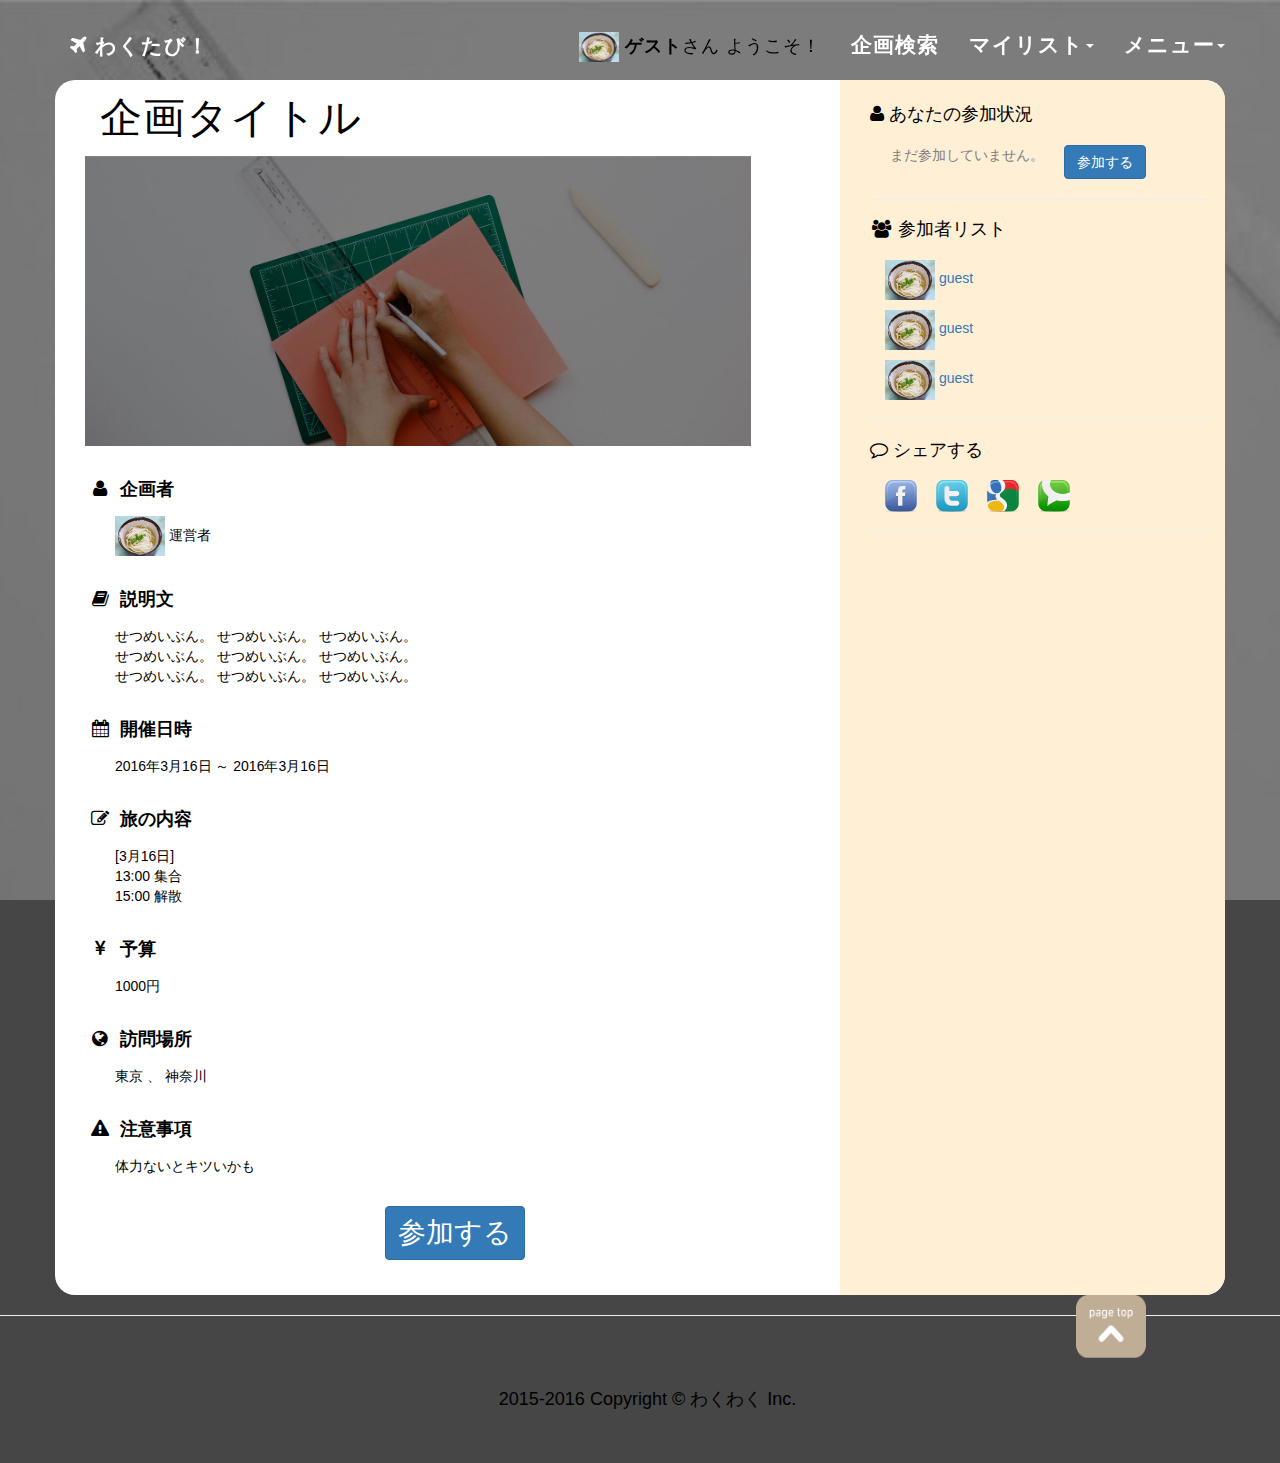
<file: startbootstrap-grayscale-1.0.6/plan-detail.html>
<!DOCTYPE html>
<html lang="ja">
<head>
    <meta charset="utf-8">
    <meta http-equiv="X-UA-Compatible" content="IE=edge">
    <meta name="viewport" content="width=device-width, initial-scale=1">
    <title>わくたび！　- 思い出を企画する - </title>

    <!-- Bootstrap CSS -->
    <link href="css/bootstrap.min.css" rel="stylesheet">
    <!-- オリジナルCSS -->
    <link href="css/grayscale.css" rel="stylesheet">
    <link href="css/plan_detail.css" rel="stylesheet">
    <!-- Custom Fonts -->
    <link href="font-awesome/css/font-awesome.min.css" rel="stylesheet" type="text/css">


</head>

<body id="page-top" data-spy="scroll" data-target=".navbar-fixed-top" style="margin-top: 80px;">

    <!-- グローバルナビゲーション -->
    <nav class="navbar navbar-custom navbar-fixed-top" role="navigation">
        <div class="container">
            <div class="navbar-header">
                <button type="button" class="navbar-toggle" data-toggle="collapse" data-target=".navbar-main-collapse">
                    <i class="fa fa-bars"></i>
                </button>
                <a class="navbar-brand page-scroll" href="#page-top">
                    <i class="fa fa-plane"></i>
                    <span>わくたび！</span>
                </a>
            </div>

            <div class="collapse navbar-collapse navbar-right navbar-main-collapse">
                <p class="navbar-text">
                    <img src="img/udon.jpg" height="30" width="40">
                    <a class="welcome-msg" href="#">ゲスト</a>さん ようこそ！
                </p>
                <ul class="nav navbar-nav navbar-right">
                    <li class="hidden">
                        <a href="#page-top"></a>
                    </li>
                    <li>
                        <a href="#">企画検索</a>
                    </li>
                    <li class="dropdown">
                        <a href="#" class="dropdown-toggle" data-toggle="dropdown" role="button" aria-expanded="false">マイリスト<span class="caret"></span></a>
                        <ul class="dropdown-menu" role="menu">
                            <li>あなたが参加中の企画</li>
                            <li class="divider"></li>
                            <li><a href="#">そうだ、どっか行こう！</a></li>
                            <li><a href="#">そうだ、どっか行こう！</a></li>
                            <li><a href="#">そうだ、どっか行こう！</a></li>
                        </ul>
                    </li>
                    <li class="dropdown">
                        <a href="#" class="dropdown-toggle" data-toggle="dropdown" role="button" aria-expanded="false">メニュー<span class="caret"></span></a>
                        <ul class="dropdown-menu" role="menu">
                            <li><a href="#">プロフィール確認</a></li>
                            <li><a href="#">ログアウト</a></li>
                            <li><a href="#">運営問い合わせ</a></li>
                            <li><a href="#">免責事項</a></li>
                        </ul>
                    </li>
                </ul>
            </div><!-- .navbar-collapse -->
        </div><!-- .container -->
    </nav>


    <div id="plan-detail-content" class="container">
        <!-- 企画詳細メインコンテンツ -->
        <div id="plan-detail-content-second" class="col-md-8 col-xs-12">
            <div id="plan-title" class="row">
                <h3>企画タイトル</h3>
            </div>
            <div id="plan-img">
                <img src="img/about-img-1.jpg" alt="">
            </div>
            <div id="plan-detail-value">
                <dl>
                    <dt>
                        <i class="fa fa-user"></i>
                        <span>企画者</span>
                    </dt>
                    <dd>
                        <img src="img/udon.jpg" height="40" width="50">
                        <span>運営者</span>
                    </dd>

                    <dt>
                        <i class="fa fa-book"></i>
                        <span>説明文</span>
                    </dt>
                    <dd>せつめいぶん。 せつめいぶん。 せつめいぶん。 <br>せつめいぶん。 せつめいぶん。 せつめいぶん。 <br>せつめいぶん。 せつめいぶん。 せつめいぶん。 <br></dd>

                    <dt>
                        <i class="fa fa-calendar fa-fw"></i>
                        <span>開催日時</span>
                    </dt>
                    <dd>
                        <span>2016年3月16日</span> ～
                        <span>2016年3月16日</span>
                    </dd>

                    <dt>
                        <i class="fa fa-pencil-square-o"></i>
                        <span>旅の内容</span>
                    </dt>
                    <dd>[3月16日]<br>13:00 集合<br>15:00 解散</dd>

                    <dt>
                        <i class="fa fa-jpy fa-fw"></i>
                        <span>予算</span>
                    </dt>
                    <dd>1000円</dd>

                    <dt>
                        <i class="fa fa-globe fa-fw"></i>
                        <span>訪問場所</span>
                    </dt>
                    <dd>東京 、 神奈川</dd>

                    <dt>
                        <i class="fa fa-exclamation-triangle"></i>
                        <span>注意事項</span>
                    </dt>
                    <dd>体力ないとキツいかも</dd>
                </dl>
                <div id="plan-detail-form">
                    <form action="">
                        <input type="hidden" name="action" value="user_join">
                        <button type="submit" class="btn btn-primary">参加する</button>
                    </form>
                </div>
            </div><!-- #plan-detail-value -->
        </div><!-- .col-md-8 -->

        <!-- 企画詳細サブコンテンツ -->
        <div id="plan-sub-content" class="col-md-4 col-xs-12">

            <div id="plan-join-content">
                <h4>
                    <i class="fa fa-user"></i>
                    <span>あなたの参加状況</span>
                </h4>
                <span>まだ参加していません。</span>
                <div id="plan-join-form">
                    <form action="">
                        <input type="hidden" name="action" value="user_join">
                        <button type="submit" class="btn btn-primary">参加する</button>
                    </form>
                </div>
<!--                 <span>参加しています！</span>
                <div id="plan-join-form">
                    <form action="">
                        <input type="hidden" name="action" value="user_exit">
                        <button type="submit" class="btn btn-danger">参加を取り消す</button>
                    </form>
                </div> -->
            </div>
            <hr>

            <div id="plan-party-member-content">
                <h4>
                    <i class="fa fa-users fa-fw"></i>
                    <span>参加者リスト</span>
                </h4>
                <ul>
                    <li>
                        <a href="">
                            <img src="img/udon.jpg" height="40" width="50">
                            <span>guest</span>
                        </a>
                    </li>
                    <li>
                        <a href="">
                            <img src="img/udon.jpg" height="40" width="50">
                            <span>guest</span>
                        </a>
                    </li>
                    <li>
                        <a href="">
                            <img src="img/udon.jpg" height="40" width="50">
                            <span>guest</span>
                        </a>
                    </li>
                </ul>
            </div>
            <hr>

            <div id="plan-share-content">
                <h4>
                    <i class="fa fa-comment-o"></i>
                    <span>シェアする</span>
                </h4>
                <img src="PNG/rounded/facebook_32.png" height="32" width="32">
                <img src="PNG/rounded/twitter_32.png" height="32" width="32">
                <img src="PNG/rounded/google_32.png" height="32" width="32">
                <img src="PNG/rounded/technorati_32.png" height="32" width="32">
            </div>
            <hr>
        </div>
    </div>

    <div id="pagetop-btn">
        <img src="img/m_e_others_400.png">
    </div>

    <hr>

    <!-- Footer -->
    <div id="footer">
        <div class="container text-center">
            <p>2015-2016 Copyright &copy; わくわく Inc.</p>
        </div>
    </div>


    <!-- jQuery -->
    <script src="js/jquery.js"></script>

    <!-- Bootstrap Core JavaScript -->
    <script src="js/bootstrap.min.js"></script>

    <!-- プラグイン JavaScript -->
    <script src="js/jquery.easing.min.js"></script>

    <!-- オリジナル JavaScript -->
    <script src="js/grayscale.js"></script>

    <script type="text/JavaScript">
        $(function(){
            $('.plan-item').each(function(i){
                var delaySpeed = 300;
                var fadeSpeed = 1000;
                $(this)
                    .delay(i*(delaySpeed))
                    .css({display:'block',opacity:'0'})
                    .animate({opacity:'1'},fadeSpeed);
            });

            $('.plan-item').hover(
                function(){
                    $(this)
                        .find('img')
                        .stop()
                        .fadeTo("10",1.0); // マウスオーバーで透明度を30%にする
                    $(this)
                        .find('.plan-thumbnail-info')
                        // .animate({backgroundColor: '#98fb98'});
                       .css("background-color", "#66cdaa");
                    $(this)
                        .find('.plan-detail')
                        .css("color", "#000");
                }, function(){
                    $(this)
                        .find('img')
                        .stop()
                        .fadeTo("10",0.5); // マウスアウトで透明度を100%に戻す
                    $(this)
                       .find('.plan-thumbnail-info')
                       .css("background-color", "#fff");
                    $(this)
                        .find('.plan-detail')
                        .css("color", "gray");
                }
            );

            $('#plan-sub-content').height(
                $('#plan-detail-content').height()
            );

            var flag = false;
            var topBtn = $('#pagetop-btn');
            $(window).scroll(function () {
                if ($(this).scrollTop() > 300) {
                    if (flag == false) {
                        flag = true;
                        topBtn
                            .stop()
                            .animate({
                                'bottom': '30px'
                            }, 250)
                            .fadeIn();
                    }
                } else {
                    if (flag) {
                        flag = false;
                        // topBtn.stop().animate({
                        //     'bottom': '-40px'
                        // }, 250);
                        topBtn.stop().fadeOut();
                    }
                }
            });
            topBtn.click(function () {
                $('body, html').animate({ scrollTop: 0 }, 500);
                return false;
            });

        });
    </script>

</body>

</html>
</file>
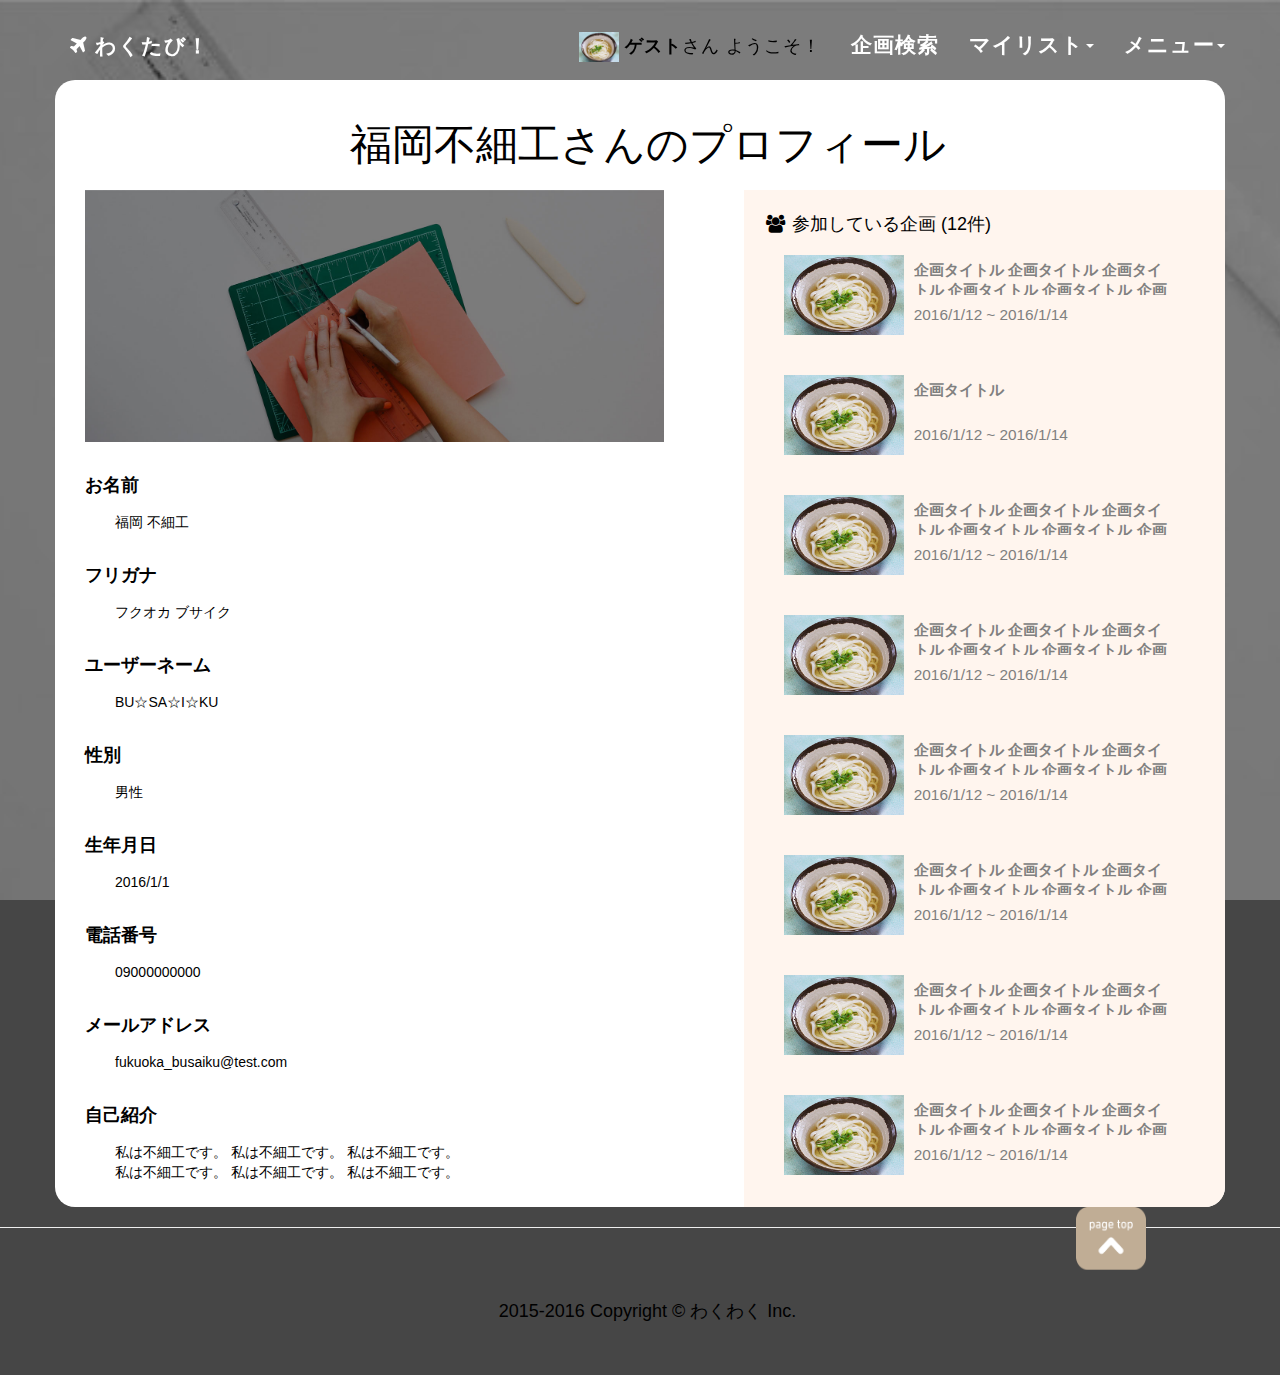
<file: startbootstrap-grayscale-1.0.6/plofile.html>
<!DOCTYPE html>
<html lang="ja">
<head>
    <meta charset="utf-8">
    <meta http-equiv="X-UA-Compatible" content="IE=edge">
    <meta name="viewport" content="width=device-width, initial-scale=1">
    <title>わくたび！　- 思い出を企画する - </title>

    <!-- Bootstrap CSS -->
    <link href="css/bootstrap.min.css" rel="stylesheet">
    <!-- オリジナルCSS -->
    <link href="css/grayscale.css" rel="stylesheet">
    <link href="css/user-profile.css" rel="stylesheet">
    <!-- Custom Fonts -->
    <link href="font-awesome/css/font-awesome.min.css" rel="stylesheet" type="text/css">


</head>

<body id="page-top" data-spy="scroll" data-target=".navbar-fixed-top" style="margin-top: 80px;">

    <!-- グローバルナビゲーション -->
    <nav class="navbar navbar-custom navbar-fixed-top" role="navigation">
        <div class="container">
            <div class="navbar-header">
                <button type="button" class="navbar-toggle" data-toggle="collapse" data-target=".navbar-main-collapse">
                    <i class="fa fa-bars"></i>
                </button>
                <a class="navbar-brand page-scroll" href="#page-top">
                    <i class="fa fa-plane"></i>
                    <span>わくたび！</span>
                </a>
            </div>

            <div class="collapse navbar-collapse navbar-right navbar-main-collapse">
                <p class="navbar-text">
                    <img src="img/udon.jpg" height="30" width="40">
                    <a class="welcome-msg" href="#">ゲスト</a>さん ようこそ！
                </p>
                <ul class="nav navbar-nav navbar-right">
                    <li class="hidden">
                        <a href="#page-top"></a>
                    </li>
                    <li>
                        <a href="#">企画検索</a>
                    </li>
                    <li class="dropdown">
                        <a href="#" class="dropdown-toggle" data-toggle="dropdown" role="button" aria-expanded="false">マイリスト<span class="caret"></span></a>
                        <ul class="dropdown-menu" role="menu">
                            <li>あなたが参加中の企画</li>
                            <li class="divider"></li>
                            <li><a href="#">そうだ、どっか行こう！</a></li>
                            <li><a href="#">そうだ、どっか行こう！</a></li>
                            <li><a href="#">そうだ、どっか行こう！</a></li>
                        </ul>
                    </li>
                    <li class="dropdown">
                        <a href="#" class="dropdown-toggle" data-toggle="dropdown" role="button" aria-expanded="false">メニュー<span class="caret"></span></a>
                        <ul class="dropdown-menu" role="menu">
                            <li><a href="#">プロフィール確認</a></li>
                            <li><a href="#">ログアウト</a></li>
                            <li><a href="#">運営問い合わせ</a></li>
                            <li><a href="#">免責事項</a></li>
                        </ul>
                    </li>
                </ul>
            </div><!-- .navbar-collapse -->
        </div><!-- .container -->
    </nav>


    <div id="user-profile-content" class="container">

        <!-- ユーザープロファイルコンテンツ -->
        <div id="profile-title" class="col-md-12">
            <span>福岡不細工</span>さんのプロフィール
        </div>

        <!-- ユーザープロファイルコンテンツ -->
        <div id="user-profile-content-second" class="col-md-7">
            <div id="user-img">
                <img src="img/about-img-1.jpg" alt="">
            </div>
            <div id="profile-detail-value">
                <dl>
                    <dt>
                        <span>お名前</span>
                    </dt>
                    <dd>
                        <span>福岡</span>
                        <span>不細工</span>
                    </dd>

                    <dt>
                        <span>フリガナ</span>
                    </dt>
                    <dd>
                        <span>フクオカ</span>
                        <span>ブサイク</span>
                    </dd>

                    <dt>
                        <span>ユーザーネーム</span>
                    </dt>
                    <dd>
                        <span>BU☆SA☆I☆KU</span>
                    </dd>

                    <dt>
                        <span>性別</span>
                    </dt>
                    <dd>
                        <span>男性</span>
                    </dd>

                    <dt>
                        <span>生年月日</span>
                    </dt>
                    <dd>
                        <span>2016/1/1</span>
                    </dd>

                    <dt>
                        <span>電話番号</span>
                    </dt>
                    <dd>
                        <span>09000000000</span>
                    </dd>

                    <dt>
                        <span>メールアドレス</span>
                    </dt>
                    <dd>
                        <span>fukuoka_busaiku@test.com</span>
                    </dd>

                    <dt>
                        <span>自己紹介</span>
                    </dt>
                    <dd>私は不細工です。 私は不細工です。 私は不細工です。 <br>私は不細工です。 私は不細工です。 私は不細工です。 </dd>
                </dl>
            </div><!-- #plan-detail-value -->
        </div><!-- .col-md-8 -->

        <!-- プロフィールサブコンテンツ -->
        <div id="user-profile-sub-content" class="col-md-5 col-xs-12">

            <div id="user-join-content">
                <h4>
                    <i class="fa fa-users fa-fw"></i>
                    <span>参加している企画</span>
                    <span>(12件)</span>
                </h4>
                <ul>

<!-- _/_/_/_/_/_/_/_/_/_/_/_/_/_/_/_/_/_/_/_/_/_/_/_/_/_/_/_/_/_/_/_/_/_/_/_/_/_/_/_/_/_/_/_/_/_/_/_/_/_/_/_/_/_/_/_/ -->
<!-- _/_/_/_/_/_/_/_/_/_/_/_/_/_/_/_/_/_/_/_/_/_/_/_/_/_/_/_/_/_/_/_/_/_/_/_/_/_/_/_/_/_/_/_/_/_/_/_/_/_/_/_/_/_/_/_/ -->
<!-- _/_/_/_/_/_/_/_/_/_/_/_/_/_/_/_/_/_/_/_/_/_/_/_/_/_/_/_/_/_/_/_/_/_/_/_/_/_/_/_/_/_/_/_/_/_/_/_/_/_/_/_/_/_/_/_/ -->

                    <li>
                        <a href="">
                            <div class="join-plan-content">
                                <div class="join-plan-img-block">
                                    <img class="join-plan-img" src="img/udon.jpg" height="80" width="120">
                                </div>
                                <div class="join-plan-info">
                                    <div class="join-plan-title">企画タイトル 企画タイトル 企画タイトル 企画タイトル 企画タイトル 企画タイトル 企画タイトル 企画タイトル </div>
                                    <span class="join-plan-start-date">2016/1/12</span>
                                    <span class="join-plan-end-date"> ~ 2016/1/14</span>
                                </div>
                            </div>
                        </a>
                    </li>
                    <li>
                        <a href="">
                            <div class="join-plan-content">
                                <div class="join-plan-img-block">
                                    <img class="join-plan-img" src="img/udon.jpg" height="80" width="120">
                                </div>
                                <div class="join-plan-info">
                                    <div class="join-plan-title">企画タイトル</div>
                                    <span class="join-plan-start-date">2016/1/12</span>
                                    <span class="join-plan-end-date"> ~ 2016/1/14</span>
                                </div>
                            </div>
                        </a>
                    </li>
                    <li>
                        <a href="">
                            <div class="join-plan-content">
                                <div class="join-plan-img-block">
                                    <img class="join-plan-img" src="img/udon.jpg" height="80" width="120">
                                </div>
                                <div class="join-plan-info">
                                    <div class="join-plan-title">企画タイトル 企画タイトル 企画タイトル 企画タイトル 企画タイトル 企画タイトル 企画タイトル 企画タイトル </div>
                                    <span class="join-plan-start-date">2016/1/12</span>
                                    <span class="join-plan-end-date"> ~ 2016/1/14</span>
                                </div>
                            </div>
                        </a>
                    </li>
                    <li>
                        <a href="">
                            <div class="join-plan-content">
                                <div class="join-plan-img-block">
                                    <img class="join-plan-img" src="img/udon.jpg" height="80" width="120">
                                </div>
                                <div class="join-plan-info">
                                    <div class="join-plan-title">企画タイトル 企画タイトル 企画タイトル 企画タイトル 企画タイトル 企画タイトル 企画タイトル 企画タイトル </div>
                                    <span class="join-plan-start-date">2016/1/12</span>
                                    <span class="join-plan-end-date"> ~ 2016/1/14</span>
                                </div>
                            </div>
                        </a>
                    </li>
                    <li>
                        <a href="">
                            <div class="join-plan-content">
                                <div class="join-plan-img-block">
                                    <img class="join-plan-img" src="img/udon.jpg" height="80" width="120">
                                </div>
                                <div class="join-plan-info">
                                    <div class="join-plan-title">企画タイトル 企画タイトル 企画タイトル 企画タイトル 企画タイトル 企画タイトル 企画タイトル 企画タイトル </div>
                                    <span class="join-plan-start-date">2016/1/12</span>
                                    <span class="join-plan-end-date"> ~ 2016/1/14</span>
                                </div>
                            </div>
                        </a>
                    </li>
                    <li>
                        <a href="">
                            <div class="join-plan-content">
                                <div class="join-plan-img-block">
                                    <img class="join-plan-img" src="img/udon.jpg" height="80" width="120">
                                </div>
                                <div class="join-plan-info">
                                    <div class="join-plan-title">企画タイトル 企画タイトル 企画タイトル 企画タイトル 企画タイトル 企画タイトル 企画タイトル 企画タイトル </div>
                                    <span class="join-plan-start-date">2016/1/12</span>
                                    <span class="join-plan-end-date"> ~ 2016/1/14</span>
                                </div>
                            </div>
                        </a>
                    </li>
                    <li>
                        <a href="">
                            <div class="join-plan-content">
                                <div class="join-plan-img-block">
                                    <img class="join-plan-img" src="img/udon.jpg" height="80" width="120">
                                </div>
                                <div class="join-plan-info">
                                    <div class="join-plan-title">企画タイトル 企画タイトル 企画タイトル 企画タイトル 企画タイトル 企画タイトル 企画タイトル 企画タイトル </div>
                                    <span class="join-plan-start-date">2016/1/12</span>
                                    <span class="join-plan-end-date"> ~ 2016/1/14</span>
                                </div>
                            </div>
                        </a>
                    </li>
                    <li>
                        <a href="">
                            <div class="join-plan-content">
                                <div class="join-plan-img-block">
                                    <img class="join-plan-img" src="img/udon.jpg" height="80" width="120">
                                </div>
                                <div class="join-plan-info">
                                    <div class="join-plan-title">企画タイトル 企画タイトル 企画タイトル 企画タイトル 企画タイトル 企画タイトル 企画タイトル 企画タイトル </div>
                                    <span class="join-plan-start-date">2016/1/12</span>
                                    <span class="join-plan-end-date"> ~ 2016/1/14</span>
                                </div>
                            </div>
                        </a>
                    </li>
                    <li>
                        <a href="">
                            <div class="join-plan-content">
                                <div class="join-plan-img-block">
                                    <img class="join-plan-img" src="img/udon.jpg" height="80" width="120">
                                </div>
                                <div class="join-plan-info">
                                    <div class="join-plan-title">企画タイトル 企画タイトル 企画タイトル 企画タイトル 企画タイトル 企画タイトル 企画タイトル 企画タイトル </div>
                                    <span class="join-plan-start-date">2016/1/12</span>
                                    <span class="join-plan-end-date"> ~ 2016/1/14</span>
                                </div>
                            </div>
                        </a>
                    </li>
                    <li>
                        <a href="">
                            <div class="join-plan-content">
                                <div class="join-plan-img-block">
                                    <img class="join-plan-img" src="img/udon.jpg" height="80" width="120">
                                </div>
                                <div class="join-plan-info">
                                    <div class="join-plan-title">企画タイトル 企画タイトル 企画タイトル 企画タイトル 企画タイトル 企画タイトル 企画タイトル 企画タイトル </div>
                                    <span class="join-plan-start-date">2016/1/12</span>
                                    <span class="join-plan-end-date"> ~ 2016/1/14</span>
                                </div>
                            </div>
                        </a>
                    </li>
                    <li>
                        <a href="">
                            <div class="join-plan-content">
                                <div class="join-plan-img-block">
                                    <img class="join-plan-img" src="img/udon.jpg" height="80" width="120">
                                </div>
                                <div class="join-plan-info">
                                    <div class="join-plan-title">企画タイトル 企画タイトル 企画タイトル 企画タイトル 企画タイトル 企画タイトル 企画タイトル 企画タイトル </div>
                                    <span class="join-plan-start-date">2016/1/12</span>
                                    <span class="join-plan-end-date"> ~ 2016/1/14</span>
                                </div>
                            </div>
                        </a>
                    </li>

<!-- _/_/_/_/_/_/_/_/_/_/_/_/_/_/_/_/_/_/_/_/_/_/_/_/_/_/_/_/_/_/_/_/_/_/_/_/_/_/_/_/_/_/_/_/_/_/_/_/_/_/_/_/_/_/_/_/ -->
<!-- _/_/_/_/_/_/_/_/_/_/_/_/_/_/_/_/_/_/_/_/_/_/_/_/_/_/_/_/_/_/_/_/_/_/_/_/_/_/_/_/_/_/_/_/_/_/_/_/_/_/_/_/_/_/_/_/ -->
<!-- _/_/_/_/_/_/_/_/_/_/_/_/_/_/_/_/_/_/_/_/_/_/_/_/_/_/_/_/_/_/_/_/_/_/_/_/_/_/_/_/_/_/_/_/_/_/_/_/_/_/_/_/_/_/_/_/ -->

                </ul>
            </div>
            <hr>
        </div>
    </div>

    <div id="pagetop-btn">
        <img src="img/m_e_others_400.png">
    </div>

    <hr>

    <!-- Footer -->
    <div id="footer">
        <div class="container text-center">
            <p>2015-2016 Copyright &copy; わくわく Inc.</p>
        </div>
    </div>


    <!-- jQuery -->
    <script src="js/jquery.js"></script>

    <!-- Bootstrap Core JavaScript -->
    <script src="js/bootstrap.min.js"></script>

    <!-- プラグイン JavaScript -->
    <script src="js/jquery.easing.min.js"></script>

    <!-- オリジナル JavaScript -->
    <script src="js/grayscale.js"></script>

    <script type="text/JavaScript">
        $(function(){

            $('#user-profile-sub-content').height(
                $('#user-profile-content-second').height()
            );

            var flag = false;
            var topBtn = $('#pagetop-btn');
            $(window).scroll(function () {
                if ($(this).scrollTop() > 100) {
                    if (flag == false) {
                        flag = true;
                        topBtn
                            .stop()
                            .animate({
                                'bottom': '30px'
                            }, 250)
                            .fadeIn();
                    }
                } else {
                    if (flag) {
                        flag = false;
                        // topBtn.stop().animate({
                        //     'bottom': '-40px'
                        // }, 250);
                        topBtn.stop().fadeOut();
                    }
                }
            });
            topBtn.click(function () {
                $('body, html').animate({ scrollTop: 0 }, 500);
                return false;
            });

        });
    </script>

</body>

</html>
</file>
<file: bootstrapFormValidationV3-1.0.2/bootstrapFormValidationV3-1.0.2.css>
/*------------------------------------
// Bootstrap Form Validation (for Bootstrap 3.x)
// Ver: 1.0.2
//
// Author: ENTEREAL LLP
// URL: http://www.entereal.co.jp/
//------------------------------------ */
/* Bug fix */
.row > .input-group {
	padding-right: 15px !important;
	padding-left: 15px !important;
}
.form-control-feedback {
	z-index: 10;
}
.form-group > div > .row > div > .input-group > .form-control-feedback {
	right: 0;
}


/* Warning Alert message */
.has-feedback .form-control {
    padding-right: 12px !important;
}
.has-error.has-feedback .form-control {
    padding-right: 42.5px !important;
}


.form-group .form-control-feedback {
	display: none;
}
.form-group.has-feedback.has-error .form-control-feedback {
	display: block !important;
}
.form-group .alert-msg {
	display: none;
	color: #A94442;
	margin-top: 7px;
	margin-bottom: 7px;
}

/* Form Elements */
::-webkit-input-placeholder {
	color: #DDD !important;
}
:-moz-placeholder {
	color: #DDD !important;
}

input[type=number],
input[valCheck*=number] {
	text-align: right;
}

input[type=number],
input[type=email],
input[type=tel],
input[type=password],
input[valCheck*=passwd],
input[valCheck*=zip],
input[valCheck*=tel],
input[valCheck*=email],
input[valCheck*=url],
input[valCheck*=number] {
	ime-mode: disabled;
}
</file>
<file: startbootstrap-grayscale-1.0.6/css/grayscale.css>
/*!
 * Start Bootstrap - Grayscale Bootstrap Theme (http://startbootstrap.com)
 * Code licensed under the Apache License v2.0.
 * For details, see http://www.apache.org/licenses/LICENSE-2.0.
 */

/*　====================================
            全体共通　
====================================　*/
html {
    width: 100%;
    height: 100%;
}
body {
    width: 100%;
    height: 100%;
    font-family:'Lucida Grande','Hiragino Kaku Gothic ProN', Meiryo, sans-serif;
    color: black;
    background-color: #fff;
    outline: 0;
    background-image: url(../img/about-img-2.jpg);/* no-repeat bottom center scroll;*/
    background-position: center center;
    background-repeat: no-repeat;
    background-attachment: fixed;
    background-size: cover;
    background-color: #464646;
}
h1, h2, h3 {
    margin: 0 0 35px;
    letter-spacing: 1px;
}
p {
    margin: 0 0 25px;
    font-size: 18px;
    line-height: 1.5;
}
a {
    -webkit-transition: all .1s ease-in-out;
    -moz-transition: all .1s ease-in-out;
    transition: all .1s ease-in-out;
}
a:hover,
a:focus {
    text-decoration: none;
    color: #1d9b6c;
}


/*　====================================
            グローバルナビ
====================================　*/
.navbar-text {
    margin: 0 15px;
    margin-top: 12px;
}
.navbar-text img {
    margin: 0 0;
}
.navbar-text .welcome-msg {
    font-weight: bold;
    font-size: 1em;
    color: black;
}
.navbar-custom {
    padding: 20px 0;
    border-bottom: 0;
    letter-spacing: 1px;
    background: 0 0;
    margin-bottom: 0;
    -webkit-transition: background .2s ease-in-out,padding .3s ease-in-out;
    -moz-transition: background .2s ease-in-out,padding .3s ease-in-out;
    transition: background .2s ease-in-out,padding .3s ease-in-out;
}
.navbar-custom.top-nav-collapse {
    padding: 0;
    border-bottom: 1px solid rgba(255,255,255,.3);
    background: #0099CC;
    opacity: 0.9;
}
.navbar-custom .navbar-brand .navbar-toggle {
    padding: 4px 6px;
}
.navbar-custom a {
    font-weight: bold;
    font-size: 1.5em;
    color: #fff;
}
.navbar-custom .nav li a {
    -webkit-transition: background .1s ease-in-out;
    -moz-transition: background .1s ease-in-out;
    transition: background .1s ease-in-out;
}
.navbar-custom .nav li a:hover {
    outline: 0;
/*    color: rgba(255,255,255,.8); */
    background-color: transparent;
}
.navbar-custom .nav li a:focus,
.navbar-custom .nav li a:active {
    background-color: transparent;
}
.navbar-custom .nav li.active a {
    background-color: rgba(255,255,255,.3);
}
#nav-search-form input[type="text"] {
    border-radius: 30px;
}
#nav-search-form button[type="submit"] {
    position: relative;
    left: -45px;
}
.dropdown-menu > li > a {
    padding: 2px 10px;
    font-size: 1.2em;
}
.dropdown-menu > li > a:hover {
    font-weight: bold;
}

/*　====================================
            サービス紹介　
====================================　*/
#intro {
    display: table;
    width: 100%;
    height: 100%;
    padding: 0;
    text-align: center;
    color: #fff;
    background: url(../img/top-img-1.jpg) no-repeat bottom center scroll;
    background-color: #000;
    box-shadow: 0px 10px 10px rgba(10,10,10,0.5);
    -webkit-background-size: cover;
    -moz-background-size: cover;
    background-size: cover;
    -o-background-size: cover;
}
#intro-body {
    display: table-cell;
    vertical-align: middle;
}
#brand-heading {
    font-size: 4em;
    text-shadow: 3px 3px 0 rgba(0,0,0,.5);
}
#intro-text {
    margin-top: 50px;
    font-size: 2em;
}
#intro-plan-text {
    font-size: 1.5em;
    font-weight: bold;
    position:relative;
    bottom: -120px;
}
.btn {
    /*border-radius: 0;*/
    text-transform: uppercase;
    /*font-family: Montserrat,"Helvetica Neue",Helvetica,Arial,sans-serif;*/
    font-weight: 400;
    -webkit-transition: all .1s ease-in-out;
    -moz-transition: all .1s ease-in-out;
    transition: all .1s ease-in-out;
}

/*.btn-default {
    color: #42dca3;
    border-radius: 30px;
    background-color: transparent;
}
.btn-default:hover,
.btn-default:focus {
    border: 1px solid #42dca3;
    outline: 0;
    color: #000;
    background-color: #42dca3;
}*/
.btn-circle {
    position:relative;
    bottom: -100px;
    width: 70px;
    height: 70px;
    /*margin-top: 70px;*/
    padding: 7px 16px;
    border: 2px solid #fff;
    border-radius: 100%!important;
    font-size: 40px;
    color: #fff;
    background: 0 0;
    -webkit-transition: background .3s ease-in-out;
    -moz-transition: background .3s ease-in-out;
    transition: background .3s ease-in-out;
}

.btn-circle:hover,
.btn-circle:focus {
    outline: 0;
    color: #fff;
    background: rgba(255,255,255,.1);
}

.btn-circle i.animated {
    -webkit-transition-property: -webkit-transform;
    -webkit-transition-duration: 1s;
    -moz-transition-property: -moz-transform;
    -moz-transition-duration: 1s;
}

.btn-circle:hover i.animated {
    -webkit-animation-name: pulse;
    -moz-animation-name: pulse;
    -webkit-animation-duration: 1s;
    -moz-animation-duration: 1s;
    -webkit-animation-iteration-count: infinite;
    -moz-animation-iteration-count: infinite;
    -webkit-animation-timing-function: linear;
    -moz-animation-timing-function: linear;
}

@-webkit-keyframes pulse {
    0% {
        -webkit-transform: scale(1);
        transform: scale(1);
    }

    50% {
        -webkit-transform: scale(1.2);
        transform: scale(1.2);
    }

    100% {
        -webkit-transform: scale(1);
        transform: scale(1);
    }
}

@-moz-keyframes pulse {
    0% {
        -moz-transform: scale(1);
        transform: scale(1);
    }

    50% {
        -moz-transform: scale(1.2);
        transform: scale(1.2);
    }

    100% {
        -moz-transform: scale(1);
        transform: scale(1);
    }
}


/*　====================================
            コンテンツ共通　
====================================　*/
.content-section {
    padding-top: 50px;
}


/*　====================================
            わくたび！　について　
====================================　*/
#about {
    background-color: rgba(50,50,50,0.5);
    text-align: center;
    color: white;
    padding-top: 80px;
    padding-bottom: 50px;
    letter-spacing: 1.5px;
}
#about h2 {
    font-weight: bold;
    font-size: 2.3em;
}
#about p {
    font-size: 1.4em;
}
#about h2:nth-child(even) {
    margin-top: 100px;
}
#about .text-under-marker {
    width: 300px;
    background: linear-gradient(transparent 90%, #ffff66 90%);
}
#about-recommend {
    width: 380px;
    text-align: left;
    margin-left:auto;
    margin-right:auto;
}

/*　====================================
            企画一覧　
====================================　*/

#plan-thumbnail-list {
    background-color: #f8f8ff;
    width: 100%;
    text-align: center;
    box-shadow: 0px -10px 10px rgba(10,10,10,0.5);
}
#plan-thumbnail-list .page-header {
    border-bottom: 3px solid #008b8b;
}
#plan-thumbnail-contents {
    width: 90%;
    margin-right: auto;
    margin-left: auto;
}
.plan-item {
    padding: 0 25px;
    height: 350px;
    margin-bottom: 40px;
}
.plan-img {
    width: 100%;
    height: 50%;
}
.plan-img img {
    border-top-right-radius: 10px;
    border-top-left-radius: 10px;
    opacity: 0.5;
    width: 100%;
    height: 100%;
    background-position: center center;
    background-repeat: no-repeat;
    background-size: cover;
}
/*.plan-img:hover {
    opacity: 1;
}*/
.plan-thumbnail-info {
    height: 50%;
    border-bottom-right-radius: 10px;
    border-bottom-left-radius: 10px;
    /*outline: solid 1px #dcdcdc;*/
}
.plan-title {
    height: 40%;
    text-align: left;
    margin-left: 10px;
    display: table;
}
.plan-title h3 {
    height: 100%;
    font-size: 1.3em;
    font-weight: bold;
    display: table-cell;
    vertical-align: middle;
}
.plan-detail {
    height: 60%;
    text-align: left;
    padding-left: 10px;
    color: gray;
}
.plan-detail-box {
    width: 100%;
    height: 25%;
    font-size: 1.1em;
}
/*.plan-date {
    background-color: blue;
}
.plan-party {
    background-color: red;
}
.plan-cost {
    background-color: yellow;
}
.plan-location {
    background-color: green;
}
*/

/*　====================================
            フッタ　
====================================　*/
#footer {
    padding: 50px 0;
}

#footer p {
    margin: 0;
}
</file>
<file: startbootstrap-grayscale-1.0.6/css/plan_detail.css>
/*!
 * Start Bootstrap - Grayscale Bootstrap Theme (http://startbootstrap.com)
 * Code licensed under the Apache License v2.0.
 * For details, see http://www.apache.org/licenses/LICENSE-2.0.
 */

/*　====================================
            企画詳細画面　
====================================　*/
html, body {
    height: auto;
}
.container {
    padding-right: 0;
}
#plan-detail-content {
    height: 100%;
    background-color: white;
    border-top-left-radius: 20px;
    border-top-right-radius: 20px;
    border-bottom-left-radius: 20px;
    border-bottom-right-radius: 20px;
}
#plan-detail-content-second {
    height: 100%;
}
#plan-title h3 {
    text-align: left !important;
    font-size: 3em !important;
    padding-top: 15px !important;
    margin: 0 30px 15px !important;
}
#plan-img img {
    width: 90%;
    height: 50%;
}
#plan-detail-value {
    height: 100%;
}
#plan-detail-value dl {
    height: 100%;
}
#plan-detail-value dt {
    margin-top: 30px;
    margin-bottom: 10px;
    font-size: 1.3em;
    height: 30px;
}
#plan-detail-value dd {
    padding-left: 30px;
}
#plan-detail-value i {
    width: 30px;
    text-align: center;
}
#plan-detail-form form {
    width: 300px;
    margin: 30px auto;
    text-align: center;
}
#plan-detail-form button {
    font-size: 2em;
}
#plan-sub-content {
    border-top-right-radius: 20px;
    border-bottom-right-radius: 20px;
    background-color: #FFEFD5;
    height: 100%;
    padding-top: 5px;
    padding-left: 30px;
}
#plan-sub-content h4 {
    margin: 20px 0;
    font-weight: normal;
}
#plan-join-content {
    overflow: hidden;
}
#plan-join-content h4 + span {
    color: gray;
    font-size: 1em;
    float: left;
    margin: 0 20px;
}
#plan-join-content form {
    float: left;
}
#plan-share-content img:nth-child(even) {
    margin: 0 15px;
}
#plan-party-member-content ul {
    list-style-type: none;
    padding-left: 15px !important;
}
#plan-party-member-content li {
    margin: 10px 0;
}

/*ページトップボタン*/
#pagetop-btn {
    position: fixed;
    right: 134px;
    z-index: 9999;
}
#pagetop-btn img {
    width: 70px;
    height: 63px;
    bottom: -80px;
}
#pagetop-btn:after {
    content: " ";
    display: block;
    /*background-image: url(../img/pagetop2.jpg);*/
    position: absolute;
    top: 0;
    width: 100%;
    height: 100%;
    -webkit-transition-duration: .45s;
    -webkit-transition-property: top;
    -webkit-transition-delay: 0s;
    -webkit-transition-timing-function: 'ease-in-out';
    transition-duration: .45s;
    transition-property: top;
    transition-delay: 0s;
    transition-timing-function: 'ease-in-out';
    backface-visibility: hidden;
    -webkit-backface-visibility: hidden;
}
#pagetop-btn:hover:after {
    top: -14px;
}
</file>
<file: startbootstrap-grayscale-1.0.6/css/user-profile.css>
/*!
 * Start Bootstrap - Grayscale Bootstrap Theme (http://startbootstrap.com)
 * Code licensed under the Apache License v2.0.
 * For details, see http://www.apache.org/licenses/LICENSE-2.0.
 */

/*　====================================
            企画詳細画面　
====================================　*/
html, body {
    height: auto;
}
.container {
    padding-right: 0;
}
#user-profile-content {
    height: 100%;
    background-color: white;
    border-top-left-radius: 20px;
    border-top-right-radius: 20px;
    border-bottom-left-radius: 20px;
    border-bottom-right-radius: 20px;
}
#user-profile-content-second {
    height: 100%;
}
#profile-title {
    text-align: center !important;
    font-size: 3em !important;
    padding-top: 15px !important;
    margin: 20px 0;
    height: 70px;
    width: 100%;
    overflow: hidden;
}
#user-img img {
    width: 90%;
    height: 50%;
}
#profile-detail-value {
    height: 100%;
}
#profile-detail-value dl {
    height: 100%;
}
#profile-detail-value dt {
    margin-top: 30px;
    margin-bottom: 10px;
    font-size: 1.3em;
    height: 30px;
}
#profile-detail-value dd {
    padding-left: 30px;
}

#user-profile-sub-content {
    border-bottom-right-radius: 20px;
    background-color: #FFF5EE;
    height: 100%;
    padding-top: 5px;
    padding-left: 20px;
    overflow: auto;
}
#user-join-content {
    height: 100%;
}
#user-join-content h4 {
    margin: 20px 0;
    font-weight: normal;
}
#user-join-content ul {
    list-style-type: none;
    padding-left: 20px;
    padding-right: 20px;
    height: 100%;
}
#user-join-content li {
    margin-bottom: 40px;
}
#user-join-content li:hover {
    background-color: rgb(102, 205, 170);
}
.join-plan-content {
    overflow: hidden;
}
.join-plan-img-block {
    float: left;
    width: 120px;
    height: 80px;
}
.join-plan-info {
    width: 65%;
    color: gray;
    float: left;
    padding-left: 10px;
}
.join-plan-title {
    font-weight: bold;
    height: 40px;
    line-height: 20px;
    font-size: 1.1em;
    overflow: hidden;
    padding-top: 5px;
}
.join-plan-info span {
    height: 40px;
    line-height: 40px;
    font-size: 1.1em;
    vertical-align: bottom;
}

/*ページトップボタン*/
#pagetop-btn {
    position: fixed;
    right: 134px;
    z-index: 9999;
}
#pagetop-btn img {
    width: 70px;
    height: 63px;
    bottom: -80px;
}
#pagetop-btn:after {
    content: " ";
    display: block;
    /*background-image: url(../img/pagetop2.jpg);*/
    position: absolute;
    top: 0;
    width: 100%;
    height: 100%;
    -webkit-transition-duration: .45s;
    -webkit-transition-property: top;
    -webkit-transition-delay: 0s;
    -webkit-transition-timing-function: 'ease-in-out';
    transition-duration: .45s;
    transition-property: top;
    transition-delay: 0s;
    transition-timing-function: 'ease-in-out';
    backface-visibility: hidden;
    -webkit-backface-visibility: hidden;
}
#pagetop-btn:hover:after {
    top: -14px;
}
</file>
